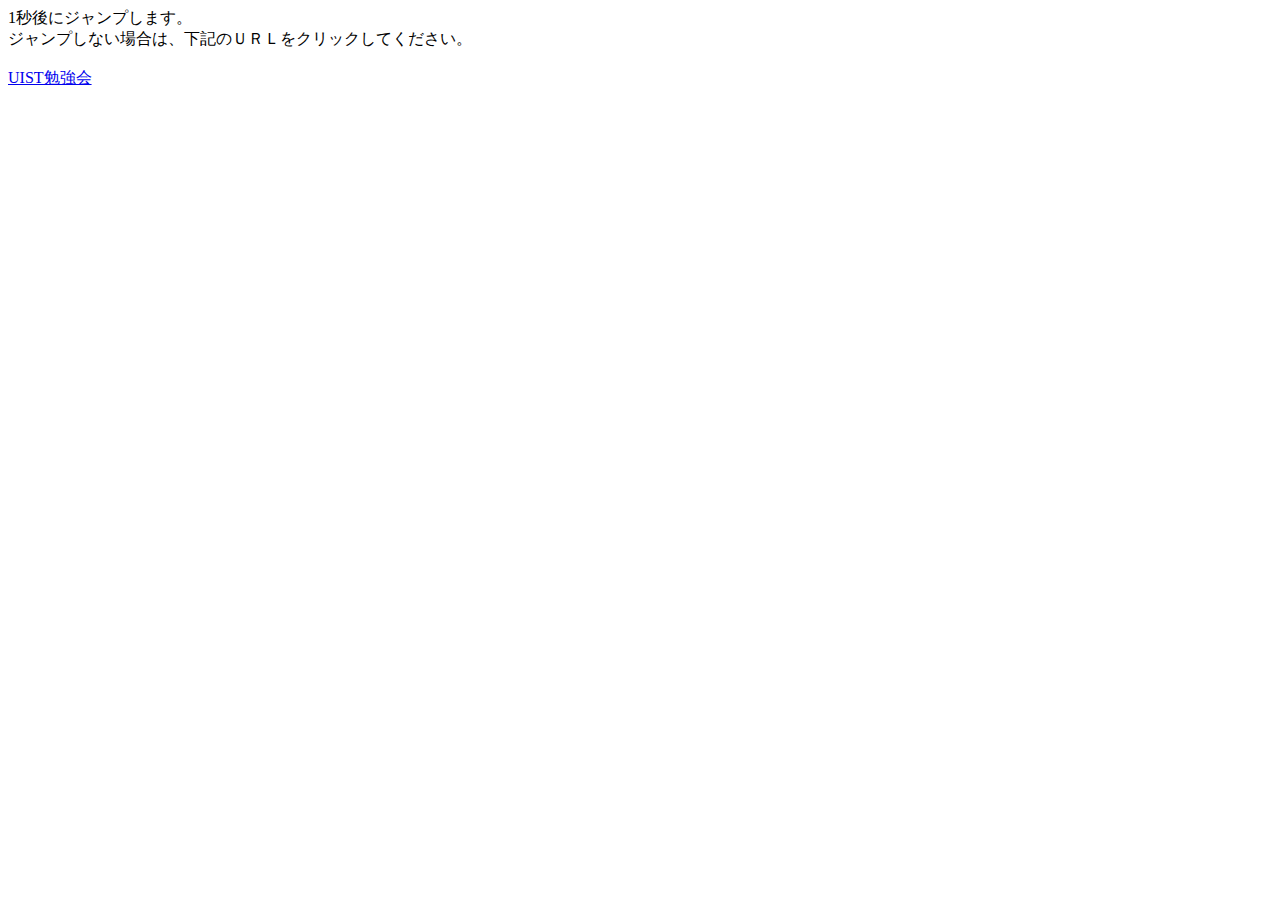
<file: index.html>
<html>
<meta http-equiv="refresh" content="1;URL=https://reonan.github.io/uistudy/2016/index.html">
<body>
1秒後にジャンプします。<br>
ジャンプしない場合は、下記のＵＲＬをクリックしてください。<br>
<br>
<a href="https://reonan.github.io/uistudy/2016/index.html">UIST勉強会</a>
</body>
</html>
</file>
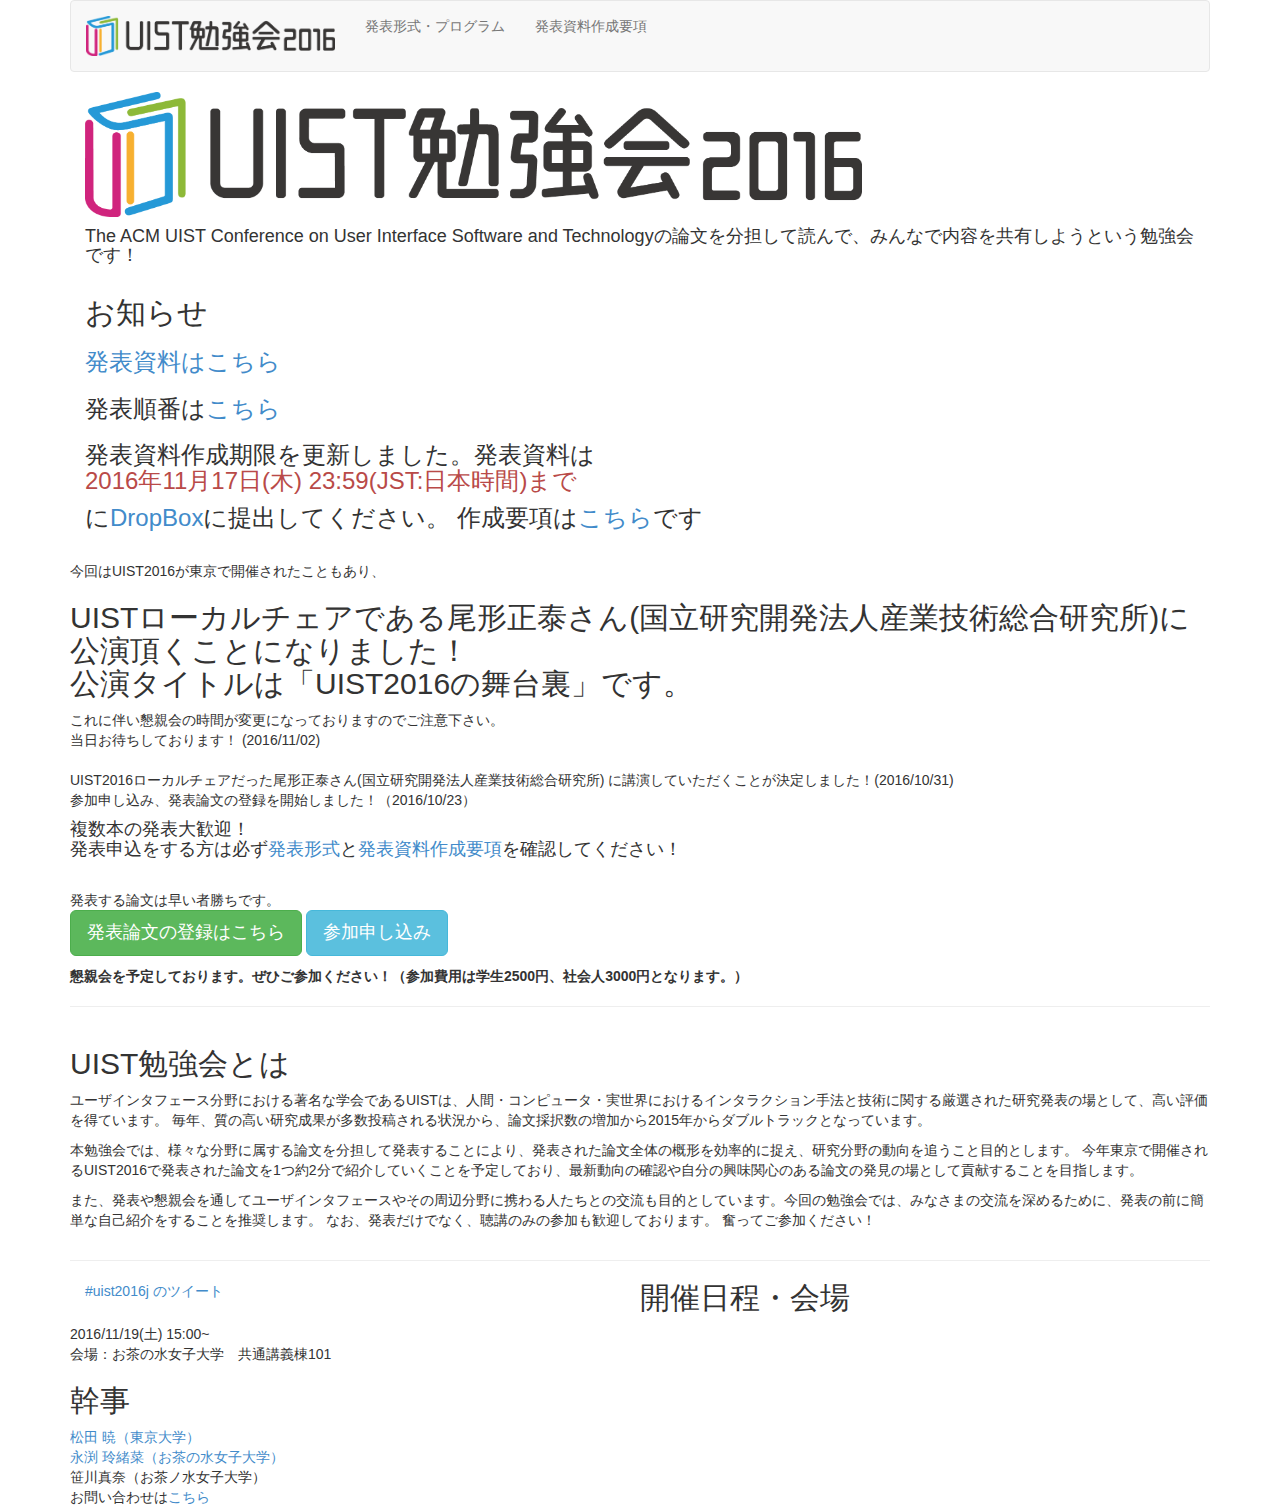
<file: 2016/index.html>
<!doctype html>
<html>
<head>
  <meta charset="utf-8">
  <meta http-equiv="X-UA-Compatible" content="chrome=1">
  <title>UIST勉強会2016</title>
  <script src="https://ajax.googleapis.com/ajax/libs/jquery/1.7.1/jquery.min.js"></script>
  <script src="javascripts/respond.js"></script>
  <!--[if lt IE 9]>
  <script src="//html5shiv.googlecode.com/svn/trunk/html5.js"></script>
  <![endif]-->
  <!--[if lt IE 8]>
  <link rel="stylesheet" href="stylesheets/ie.css">
  <![endif]-->
  <meta name="viewport" content="width=device-width, initial-scale=1, user-scalable=no">

  <!-- Bootstrap -->
  <link href="./bootstrap-3.0.0/dist/css/bootstrap.min.css" rel="stylesheet" media="screen">
  <script src="./bootstrap-3.0.0/dist/js/bootstrap.min.js"></script>

  <!-- user script -->
  <link href="./banner.css" rel="stylesheet" media="screen"></head>
<body>
<a href=""></a>
  <div class="container">
    <nav class="navbar navbar-default" role="navigation">
      <div class="navbar-header">
        <button type="button" class="navbar-toggle" data-toggle="collapse" data-target=".navbar-ex1-collapse">
          <span class="sr-only">Toggle navigation</span>
          <span class="icon-bar"></span>
          <span class="icon-bar"></span>
          <span class="icon-bar"></span>
        </button>
        <a class="navbar-brand" href="./index.html">
        <img src="images/header.png" height="40">
        </a>
      </div>
      <div class="collapse navbar-collapse navbar-ex1-collapse">
        <ul class="nav navbar-nav">
          <li>
            <a href="./program.html">発表形式・プログラム</a>
          </li>
        </ul>
        <ul class="nav navbar-nav">
          <li>
            <a href="./slide.html">発表資料作成要項</a>
          </li>
        </ul>
      </div>
    </div>
    </nav>
    <!--header-->
    <div class="topic">
      <div class="container">
        <div class="col-md-12">
          <img src="images/header.png" height="70%" width = "70%">
          <h4>The ACM UIST Conference on User Interface Software and Technologyの論文を分担して読んで、みんなで内容を共有しようという勉強会です！</h4>
        </div>
      </div>
    </div>
    <div class = "container documents" id = "news">
      <div class="container">
        <h2>お知らせ</h2>
	<h3><a href="https://www.dropbox.com/sh/c9w4q2buew7mxob/AAClmrwD-XLCCVcIfuVFUhOqa?dl=0">発表資料はこちら</a></h3>
	<h3>発表順番は<a href="./presenter.html">こちら</a></h3>
        <h3>発表資料作成期限を更新しました。発表資料は<p class="text-danger">2016年11月17日(木) 23:59(JST:日本時間)まで</p>に<a href="https://www.dropbox.com/request/YusNbr2xSrLTLwmTaZ4i">DropBox</a>に提出してください。
          作成要項は<a href="./slide.html">こちら</a>です</h3><br>
      </div>
今回はUIST2016が東京で開催されたこともあり、<br>
<h2>UISTローカルチェアである尾形正泰さん(国立研究開発法人産業技術総合研究所)に公演頂くことになりました！<br>
公演タイトルは「UIST2016の舞台裏」です。</h2>
これに伴い懇親会の時間が変更になっておりますのでご注意下さい。<br>
当日お待ちしております！
(2016/11/02)<br><br>
UIST2016ローカルチェアだった尾形正泰さん(国立研究開発法人産業技術総合研究所) に講演していただくことが決定しました！(2016/10/31)<br>
参加申し込み、発表論文の登録を開始しました！（2016/10/23）<br>
<b><h4>複数本の発表大歓迎！<br>
発表申込をする方は必ず<a =href="http://uistudy.tokyo/2016/program.html">発表形式</a>と<a href="http://uistudy.tokyo/2016/slide.html">発表資料作成要項</a>を確認してください！</h4></b><br>
発表する論文は早い者勝ちです。
<p>
	<a class="btn btn-success btn-lg" href="https://docs.google.com/spreadsheets/d/1sXKyN0_a6AK6qVmGPtTZtofiFTed7ateId0hwjnZJog/edit#gid=0">発表論文の登録はこちら</a>
	<a class="btn btn-info btn-lg" href="https://docs.google.com/forms/d/e/1FAIpQLScKnd0yNKkpOCQsGCHkLV-UA-ay3pAL09nF7FjR22ldZ5r1wg/viewform?c=0&w=1">参加申し込み</a>
</p>
<b>懇親会を予定しております。ぜひご参加ください！（参加費用は学生2500円、社会人3000円となります。）</b>
        <hr>
          <div class="row">
            <div class="col-sm-12">
              <h2>UIST勉強会とは</h2>
              <p>ユーザインタフェース分野における著名な学会であるUISTは、人間・コンピュータ・実世界におけるインタラクション手法と技術に関する厳選された研究発表の場として、高い評価を得ています。  毎年、質の高い研究成果が多数投稿される状況から、論文採択数の増加から2015年からダブルトラックとなっています。  </p>
              <p></p>
              <p>本勉強会では、様々な分野に属する論文を分担して発表することにより、発表された論文全体の概形を効率的に捉え、研究分野の動向を追うこと目的とします。 今年東京で開催されるUIST2016で発表された論文を1つ約2分で紹介していくことを予定しており、最新動向の確認や自分の興味関心のある論文の発見の場として貢献することを目指します。
              </p>
              <p>また、発表や懇親会を通してユーザインタフェースやその周辺分野に携わる人たちとの交流も目的としています。今回の勉強会では、みなさまの交流を深めるために、発表の前に簡単な自己紹介をすることを推奨します。 なお、発表だけでなく、聴講のみの参加も歓迎しております。 奮ってご参加ください！
              </p>
            </div>
          </div>
        <hr>
        <div class="col-sm-6">
          <a class="twitter-timeline"  href="https://twitter.com/hashtag/uist2016j" data-widget-id="783623526129344512">#uist2016j のツイート</a>
          <script>!function(d,s,id){var js,fjs=d.getElementsByTagName(s)[0],p=/^http:/.test(d.location)?'http':'https';if(!d.getElementById(id)){js=d.createElement(s);js.id=id;js.src=p+"://platform.twitter.com/widgets.js";fjs.parentNode.insertBefore(js,fjs);}}(document,"script","twitter-wjs");</script>
        </div>
        <div class="map">
          <h2>開催日程・会場</h2>
            2016/11/19(土) 15:00~<br>
            会場：お茶の水女子大学　共通講義棟101<br>
            </p>
          </font>
          <!-- <p>
            <a class="btn btn-info btn-lg" href="">発表申し込み</a>
            <a class="btn btn-success btn-lg" href="">参加申し込み</a>
          </p> -->
          <div class="map_wrapper">
            <div class="googlemap">
              <script type='text/javascript' charset='UTF-8' src='http://map.yahooapis.jp/MapsService/embedmap/V2/?zoom=18&amp;bbox=139.72555640815122%2C35.71483750616506%2C139.73879579184873%2C35.72219803678144&amp;lat=35.7187574&amp;lon=139.7321761&amp;cond=&amp;results=10&amp;pluginid=measure&amp;z=18&amp;mode=map&amp;active=true&amp;layer=measure&amp;home=on&amp;hlat=35.7187574&amp;hlon=139.7321761&amp;pointer=off&amp;pan=off&amp;ei=utf8&amp;v=3&amp;datum=wgs&amp;width=400&amp;height=360&amp;device=pc&amp;isleft='></script>
            </div>
          </div>
        </div>
      <h2>幹事</h2>
      <a href="https://twitter.com/in_this_study">松田 暁（東京大学）</a><br>
      <a href="https://twitter.com/reobaa0521"> 永渕 玲緒菜（お茶の水女子大学）</a><br>
      笹川真奈（お茶ノ水女子大学）<br>
      お問い合わせは<a href="https://goo.gl/forms/bD9xUhxbwFrS2gFz1">こちら</a>
    </div>
  </body>
</html>
</file>
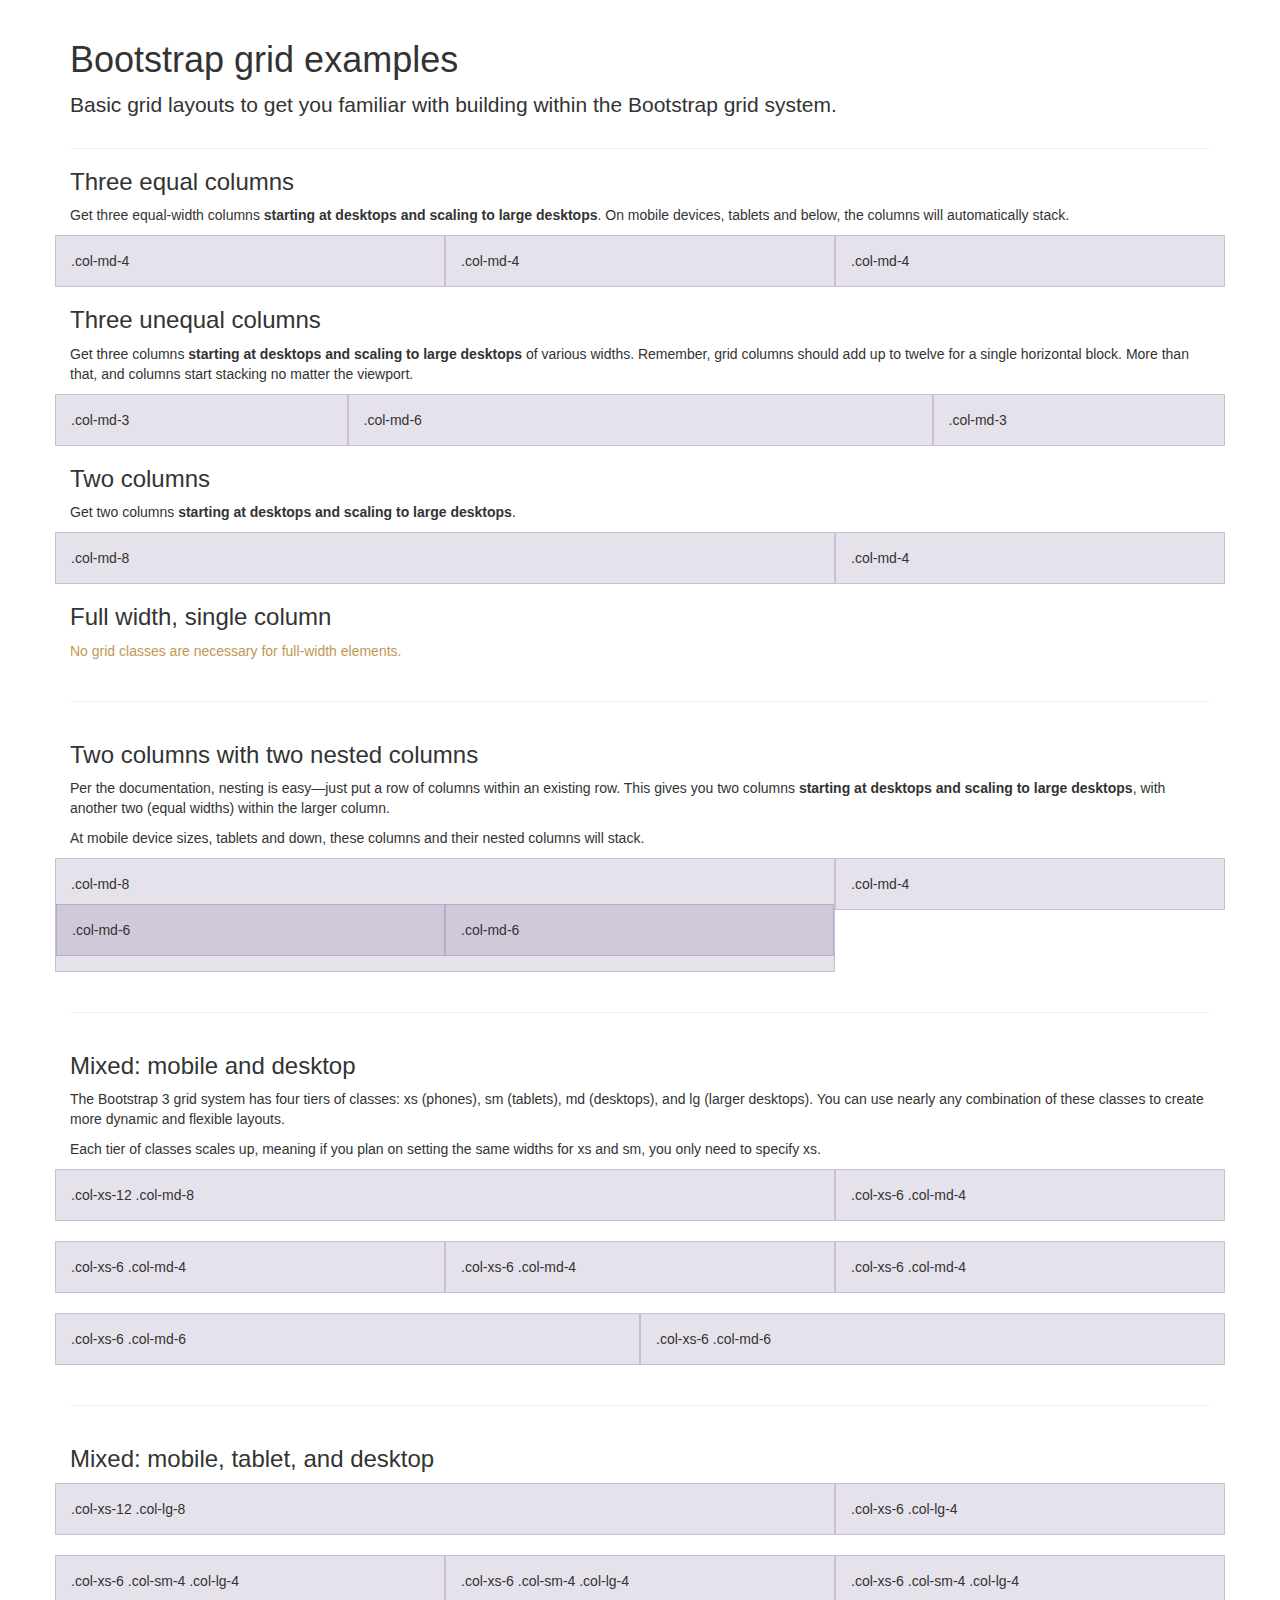
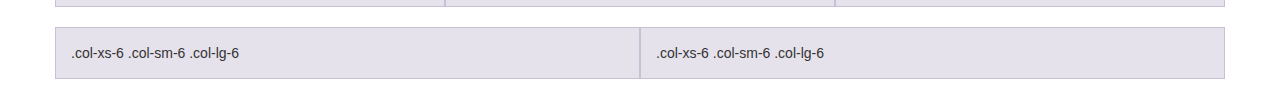
<file: 2016/bootstrap-3.0.0/examples/grid/index.html>
<!DOCTYPE html>
<html lang="en">
  <head>
    <meta charset="utf-8">
    <meta name="viewport" content="width=device-width, initial-scale=1.0">
    <meta name="description" content="">
    <meta name="author" content="">
    <link rel="shortcut icon" href="../../assets/ico/favicon.png">

    <title>Grid Template for Bootstrap</title>

    <!-- Bootstrap core CSS -->
    <link href="../../dist/css/bootstrap.css" rel="stylesheet">

    <!-- Custom styles for this template -->
    <link href="grid.css" rel="stylesheet">

    <!-- HTML5 shim and Respond.js IE8 support of HTML5 elements and media queries -->
    <!--[if lt IE 9]>
      <script src="../../assets/js/html5shiv.js"></script>
      <script src="../../assets/js/respond.min.js"></script>
    <![endif]-->
  </head>

  <body>
    <div class="container">

      <div class="page-header">
        <h1>Bootstrap grid examples</h1>
        <p class="lead">Basic grid layouts to get you familiar with building within the Bootstrap grid system.</p>
      </div>

      <h3>Three equal columns</h3>
      <p>Get three equal-width columns <strong>starting at desktops and scaling to large desktops</strong>. On mobile devices, tablets and below, the columns will automatically stack.</p>
      <div class="row">
        <div class="col-md-4">.col-md-4</div>
        <div class="col-md-4">.col-md-4</div>
        <div class="col-md-4">.col-md-4</div>
      </div>

      <h3>Three unequal columns</h3>
      <p>Get three columns <strong>starting at desktops and scaling to large desktops</strong> of various widths. Remember, grid columns should add up to twelve for a single horizontal block. More than that, and columns start stacking no matter the viewport.</p>
      <div class="row">
        <div class="col-md-3">.col-md-3</div>
        <div class="col-md-6">.col-md-6</div>
        <div class="col-md-3">.col-md-3</div>
      </div>

      <h3>Two columns</h3>
      <p>Get two columns <strong>starting at desktops and scaling to large desktops</strong>.</p>
      <div class="row">
        <div class="col-md-8">.col-md-8</div>
        <div class="col-md-4">.col-md-4</div>
      </div>

      <h3>Full width, single column</h3>
      <p class="text-warning">No grid classes are necessary for full-width elements.</p>

      <hr>

      <h3>Two columns with two nested columns</h3>
      <p>Per the documentation, nesting is easy—just put a row of columns within an existing row. This gives you two columns <strong>starting at desktops and scaling to large desktops</strong>, with another two (equal widths) within the larger column.</p>
      <p>At mobile device sizes, tablets and down, these columns and their nested columns will stack.</p>
      <div class="row">
        <div class="col-md-8">
          .col-md-8
          <div class="row">
            <div class="col-md-6">.col-md-6</div>
            <div class="col-md-6">.col-md-6</div>
          </div>
        </div>
        <div class="col-md-4">.col-md-4</div>
      </div>

      <hr>

      <h3>Mixed: mobile and desktop</h3>
      <p>The Bootstrap 3 grid system has four tiers of classes: xs (phones), sm (tablets), md (desktops), and lg (larger desktops). You can use nearly any combination of these classes to create more dynamic and flexible layouts.</p>
      <p>Each tier of classes scales up, meaning if you plan on setting the same widths for xs and sm, you only need to specify xs.</p>
      <div class="row">
        <div class="col-xs-12 col-md-8">.col-xs-12 .col-md-8</div>
        <div class="col-xs-6 col-md-4">.col-xs-6 .col-md-4</div>
      </div>
      <div class="row">
        <div class="col-xs-6 col-md-4">.col-xs-6 .col-md-4</div>
        <div class="col-xs-6 col-md-4">.col-xs-6 .col-md-4</div>
        <div class="col-xs-6 col-md-4">.col-xs-6 .col-md-4</div>
      </div>
      <div class="row">
        <div class="col-xs-6 col-md-6">.col-xs-6 .col-md-6</div>
        <div class="col-xs-6 col-md-6">.col-xs-6 .col-md-6</div>
      </div>

      <hr>

      <h3>Mixed: mobile, tablet, and desktop</h3>
      <p></p>
      <div class="row">
        <div class="col-xs-12 col-sm-8 col-lg-8">.col-xs-12 .col-lg-8</div>
        <div class="col-xs-6 col-sm-4 col-lg-4">.col-xs-6 .col-lg-4</div>
      </div>
      <div class="row">
        <div class="col-xs-6 col-sm-4 col-lg-4">.col-xs-6 .col-sm-4 .col-lg-4</div>
        <div class="col-xs-6 col-sm-4 col-lg-4">.col-xs-6 .col-sm-4 .col-lg-4</div>
        <div class="col-xs-6 col-sm-4 col-lg-4">.col-xs-6 .col-sm-4 .col-lg-4</div>
      </div>
      <div class="row">
        <div class="col-xs-6 col-sm-6 col-lg-6">.col-xs-6 .col-sm-6 .col-lg-6</div>
        <div class="col-xs-6 col-sm-6 col-lg-6">.col-xs-6 .col-sm-6 .col-lg-6</div>
      </div>

    </div> <!-- /container -->


    <!-- Bootstrap core JavaScript
    ================================================== -->
    <!-- Placed at the end of the document so the pages load faster -->
  </body>
</html>
</file>
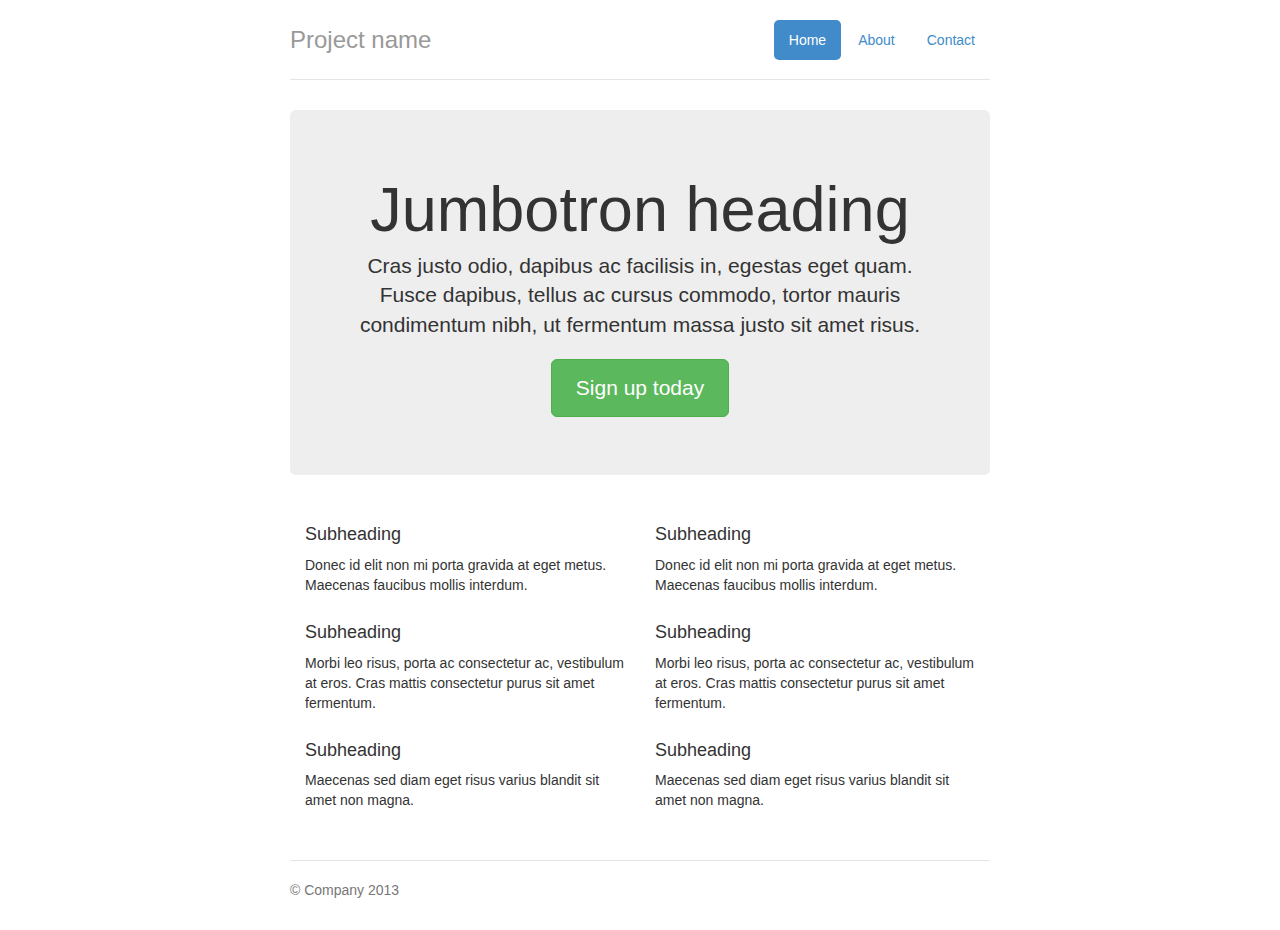
<file: 2016/bootstrap-3.0.0/examples/jumbotron-narrow/index.html>
<!DOCTYPE html>
<html lang="en">
  <head>
    <meta charset="utf-8">
    <meta name="viewport" content="width=device-width, initial-scale=1.0">
    <meta name="description" content="">
    <meta name="author" content="">
    <link rel="shortcut icon" href="../../assets/ico/favicon.png">

    <title>Narrow Jumbotron Template for Bootstrap</title>

    <!-- Bootstrap core CSS -->
    <link href="../../dist/css/bootstrap.css" rel="stylesheet">

    <!-- Custom styles for this template -->
    <link href="jumbotron-narrow.css" rel="stylesheet">

    <!-- HTML5 shim and Respond.js IE8 support of HTML5 elements and media queries -->
    <!--[if lt IE 9]>
      <script src="../../assets/js/html5shiv.js"></script>
      <script src="../../assets/js/respond.min.js"></script>
    <![endif]-->
  </head>

  <body>

    <div class="container">
      <div class="header">
        <ul class="nav nav-pills pull-right">
          <li class="active"><a href="#">Home</a></li>
          <li><a href="#">About</a></li>
          <li><a href="#">Contact</a></li>
        </ul>
        <h3 class="text-muted">Project name</h3>
      </div>

      <div class="jumbotron">
        <h1>Jumbotron heading</h1>
        <p class="lead">Cras justo odio, dapibus ac facilisis in, egestas eget quam. Fusce dapibus, tellus ac cursus commodo, tortor mauris condimentum nibh, ut fermentum massa justo sit amet risus.</p>
        <p><a class="btn btn-lg btn-success" href="#">Sign up today</a></p>
      </div>

      <div class="row marketing">
        <div class="col-lg-6">
          <h4>Subheading</h4>
          <p>Donec id elit non mi porta gravida at eget metus. Maecenas faucibus mollis interdum.</p>

          <h4>Subheading</h4>
          <p>Morbi leo risus, porta ac consectetur ac, vestibulum at eros. Cras mattis consectetur purus sit amet fermentum.</p>

          <h4>Subheading</h4>
          <p>Maecenas sed diam eget risus varius blandit sit amet non magna.</p>
        </div>

        <div class="col-lg-6">
          <h4>Subheading</h4>
          <p>Donec id elit non mi porta gravida at eget metus. Maecenas faucibus mollis interdum.</p>

          <h4>Subheading</h4>
          <p>Morbi leo risus, porta ac consectetur ac, vestibulum at eros. Cras mattis consectetur purus sit amet fermentum.</p>

          <h4>Subheading</h4>
          <p>Maecenas sed diam eget risus varius blandit sit amet non magna.</p>
        </div>
      </div>

      <div class="footer">
        <p>&copy; Company 2013</p>
      </div>

    </div> <!-- /container -->


    <!-- Bootstrap core JavaScript
    ================================================== -->
    <!-- Placed at the end of the document so the pages load faster -->
  </body>
</html>
</file>
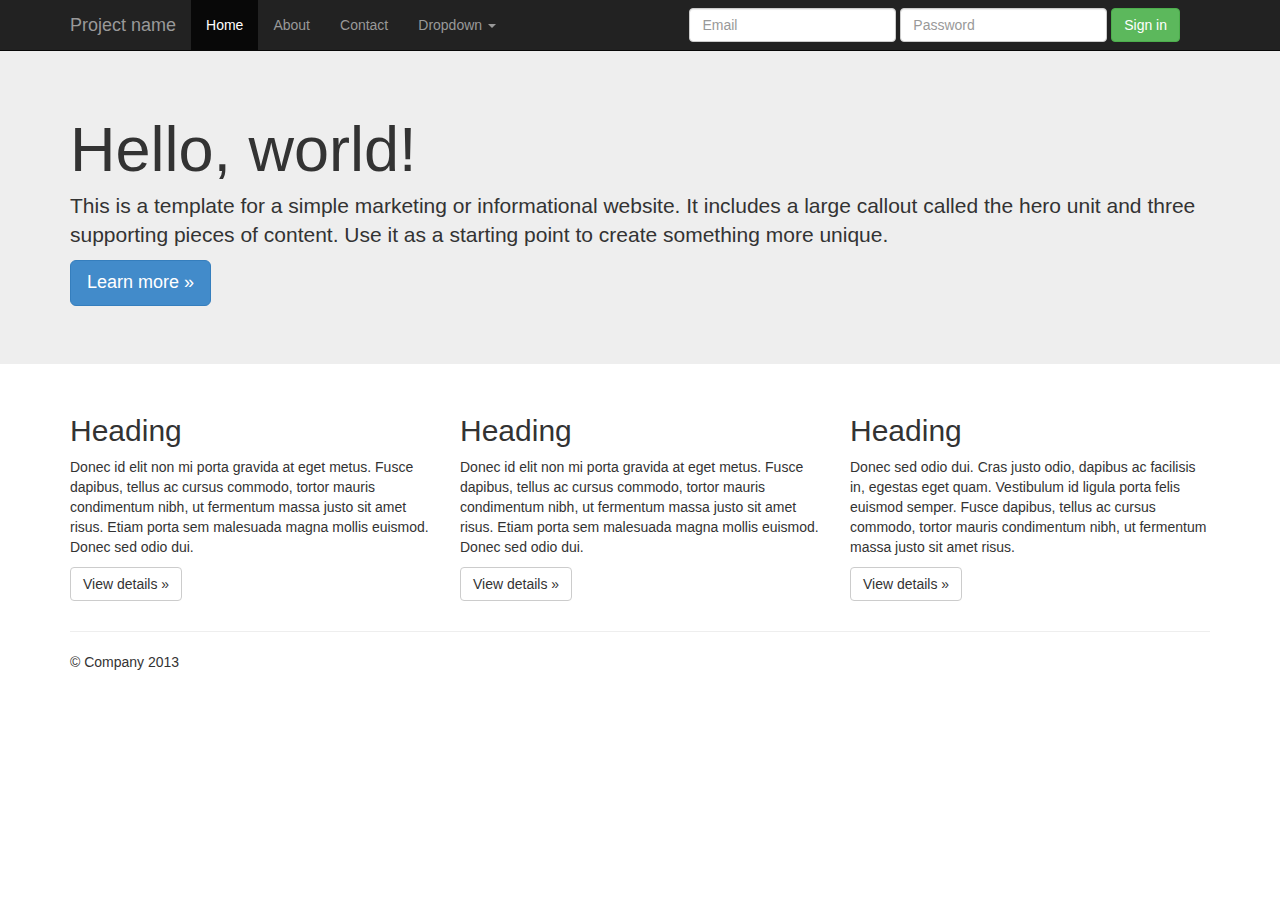
<file: 2016/bootstrap-3.0.0/examples/jumbotron/index.html>
<!DOCTYPE html>
<html lang="en">
  <head>
    <meta charset="utf-8">
    <meta name="viewport" content="width=device-width, initial-scale=1.0">
    <meta name="description" content="">
    <meta name="author" content="">
    <link rel="shortcut icon" href="../../assets/ico/favicon.png">

    <title>Jumbotron Template for Bootstrap</title>

    <!-- Bootstrap core CSS -->
    <link href="../../dist/css/bootstrap.css" rel="stylesheet">

    <!-- Custom styles for this template -->
    <link href="jumbotron.css" rel="stylesheet">

    <!-- HTML5 shim and Respond.js IE8 support of HTML5 elements and media queries -->
    <!--[if lt IE 9]>
      <script src="../../assets/js/html5shiv.js"></script>
      <script src="../../assets/js/respond.min.js"></script>
    <![endif]-->
  </head>

  <body>

    <div class="navbar navbar-inverse navbar-fixed-top">
      <div class="container">
        <div class="navbar-header">
          <button type="button" class="navbar-toggle" data-toggle="collapse" data-target=".navbar-collapse">
            <span class="icon-bar"></span>
            <span class="icon-bar"></span>
            <span class="icon-bar"></span>
          </button>
          <a class="navbar-brand" href="#">Project name</a>
        </div>
        <div class="navbar-collapse collapse">
          <ul class="nav navbar-nav">
            <li class="active"><a href="#">Home</a></li>
            <li><a href="#about">About</a></li>
            <li><a href="#contact">Contact</a></li>
            <li class="dropdown">
              <a href="#" class="dropdown-toggle" data-toggle="dropdown">Dropdown <b class="caret"></b></a>
              <ul class="dropdown-menu">
                <li><a href="#">Action</a></li>
                <li><a href="#">Another action</a></li>
                <li><a href="#">Something else here</a></li>
                <li class="divider"></li>
                <li class="dropdown-header">Nav header</li>
                <li><a href="#">Separated link</a></li>
                <li><a href="#">One more separated link</a></li>
              </ul>
            </li>
          </ul>
          <form class="navbar-form navbar-right">
            <div class="form-group">
              <input type="text" placeholder="Email" class="form-control">
            </div>
            <div class="form-group">
              <input type="password" placeholder="Password" class="form-control">
            </div>
            <button type="submit" class="btn btn-success">Sign in</button>
          </form>
        </div><!--/.navbar-collapse -->
      </div>
    </div>

    <!-- Main jumbotron for a primary marketing message or call to action -->
    <div class="jumbotron">
      <div class="container">
        <h1>Hello, world!</h1>
        <p>This is a template for a simple marketing or informational website. It includes a large callout called the hero unit and three supporting pieces of content. Use it as a starting point to create something more unique.</p>
        <p><a class="btn btn-primary btn-lg">Learn more &raquo;</a></p>
      </div>
    </div>

    <div class="container">
      <!-- Example row of columns -->
      <div class="row">
        <div class="col-lg-4">
          <h2>Heading</h2>
          <p>Donec id elit non mi porta gravida at eget metus. Fusce dapibus, tellus ac cursus commodo, tortor mauris condimentum nibh, ut fermentum massa justo sit amet risus. Etiam porta sem malesuada magna mollis euismod. Donec sed odio dui. </p>
          <p><a class="btn btn-default" href="#">View details &raquo;</a></p>
        </div>
        <div class="col-lg-4">
          <h2>Heading</h2>
          <p>Donec id elit non mi porta gravida at eget metus. Fusce dapibus, tellus ac cursus commodo, tortor mauris condimentum nibh, ut fermentum massa justo sit amet risus. Etiam porta sem malesuada magna mollis euismod. Donec sed odio dui. </p>
          <p><a class="btn btn-default" href="#">View details &raquo;</a></p>
       </div>
        <div class="col-lg-4">
          <h2>Heading</h2>
          <p>Donec sed odio dui. Cras justo odio, dapibus ac facilisis in, egestas eget quam. Vestibulum id ligula porta felis euismod semper. Fusce dapibus, tellus ac cursus commodo, tortor mauris condimentum nibh, ut fermentum massa justo sit amet risus.</p>
          <p><a class="btn btn-default" href="#">View details &raquo;</a></p>
        </div>
      </div>

      <hr>

      <footer>
        <p>&copy; Company 2013</p>
      </footer>
    </div> <!-- /container -->


    <!-- Bootstrap core JavaScript
    ================================================== -->
    <!-- Placed at the end of the document so the pages load faster -->
    <script src="../../assets/js/jquery.js"></script>
    <script src="../../dist/js/bootstrap.min.js"></script>
  </body>
</html>
</file>
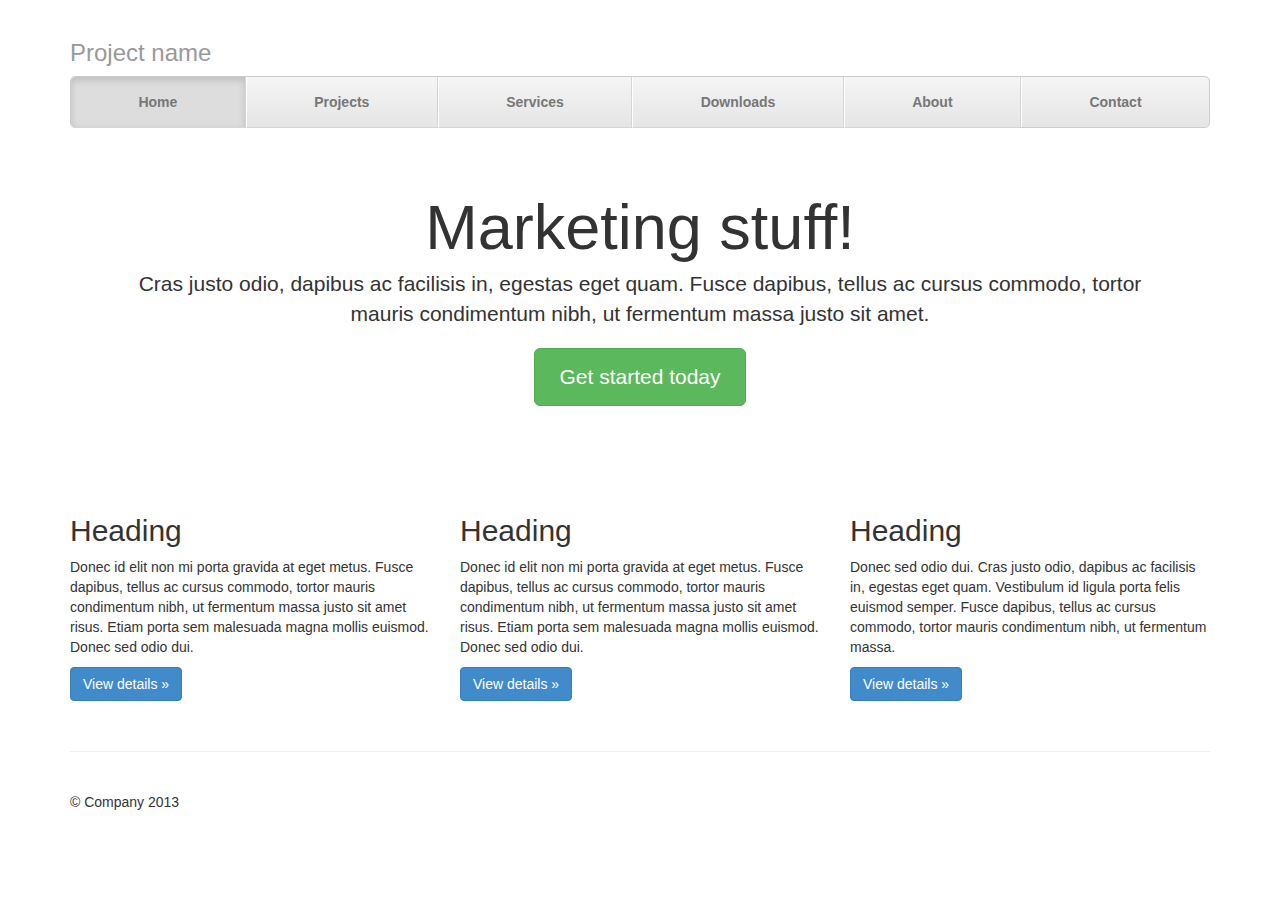
<file: 2016/bootstrap-3.0.0/examples/justified-nav/index.html>
<!DOCTYPE html>
<html lang="en">
  <head>
    <meta charset="utf-8">
    <meta name="viewport" content="width=device-width, initial-scale=1.0">
    <meta name="description" content="">
    <meta name="author" content="">
    <link rel="shortcut icon" href="../../assets/ico/favicon.png">

    <title>Justified Nav Template for Bootstrap</title>

    <!-- Bootstrap core CSS -->
    <link href="../../dist/css/bootstrap.css" rel="stylesheet">

    <!-- Custom styles for this template -->
    <link href="justified-nav.css" rel="stylesheet">

    <!-- HTML5 shim and Respond.js IE8 support of HTML5 elements and media queries -->
    <!--[if lt IE 9]>
      <script src="../../assets/js/html5shiv.js"></script>
      <script src="../../assets/js/respond.min.js"></script>
    <![endif]-->
  </head>

  <body>

    <div class="container">

      <div class="masthead">
        <h3 class="text-muted">Project name</h3>
        <ul class="nav nav-justified">
          <li class="active"><a href="#">Home</a></li>
          <li><a href="#">Projects</a></li>
          <li><a href="#">Services</a></li>
          <li><a href="#">Downloads</a></li>
          <li><a href="#">About</a></li>
          <li><a href="#">Contact</a></li>
        </ul>
      </div>

      <!-- Jumbotron -->
      <div class="jumbotron">
        <h1>Marketing stuff!</h1>
        <p class="lead">Cras justo odio, dapibus ac facilisis in, egestas eget quam. Fusce dapibus, tellus ac cursus commodo, tortor mauris condimentum nibh, ut fermentum massa justo sit amet.</p>
        <p><a class="btn btn-lg btn-success" href="#">Get started today</a></p>
      </div>

      <!-- Example row of columns -->
      <div class="row">
        <div class="col-lg-4">
          <h2>Heading</h2>
          <p>Donec id elit non mi porta gravida at eget metus. Fusce dapibus, tellus ac cursus commodo, tortor mauris condimentum nibh, ut fermentum massa justo sit amet risus. Etiam porta sem malesuada magna mollis euismod. Donec sed odio dui. </p>
          <p><a class="btn btn-primary" href="#">View details &raquo;</a></p>
        </div>
        <div class="col-lg-4">
          <h2>Heading</h2>
          <p>Donec id elit non mi porta gravida at eget metus. Fusce dapibus, tellus ac cursus commodo, tortor mauris condimentum nibh, ut fermentum massa justo sit amet risus. Etiam porta sem malesuada magna mollis euismod. Donec sed odio dui. </p>
          <p><a class="btn btn-primary" href="#">View details &raquo;</a></p>
       </div>
        <div class="col-lg-4">
          <h2>Heading</h2>
          <p>Donec sed odio dui. Cras justo odio, dapibus ac facilisis in, egestas eget quam. Vestibulum id ligula porta felis euismod semper. Fusce dapibus, tellus ac cursus commodo, tortor mauris condimentum nibh, ut fermentum massa.</p>
          <p><a class="btn btn-primary" href="#">View details &raquo;</a></p>
        </div>
      </div>

      <!-- Site footer -->
      <div class="footer">
        <p>&copy; Company 2013</p>
      </div>

    </div> <!-- /container -->


    <!-- Bootstrap core JavaScript
    ================================================== -->
    <!-- Placed at the end of the document so the pages load faster -->
  </body>
</html>
</file>
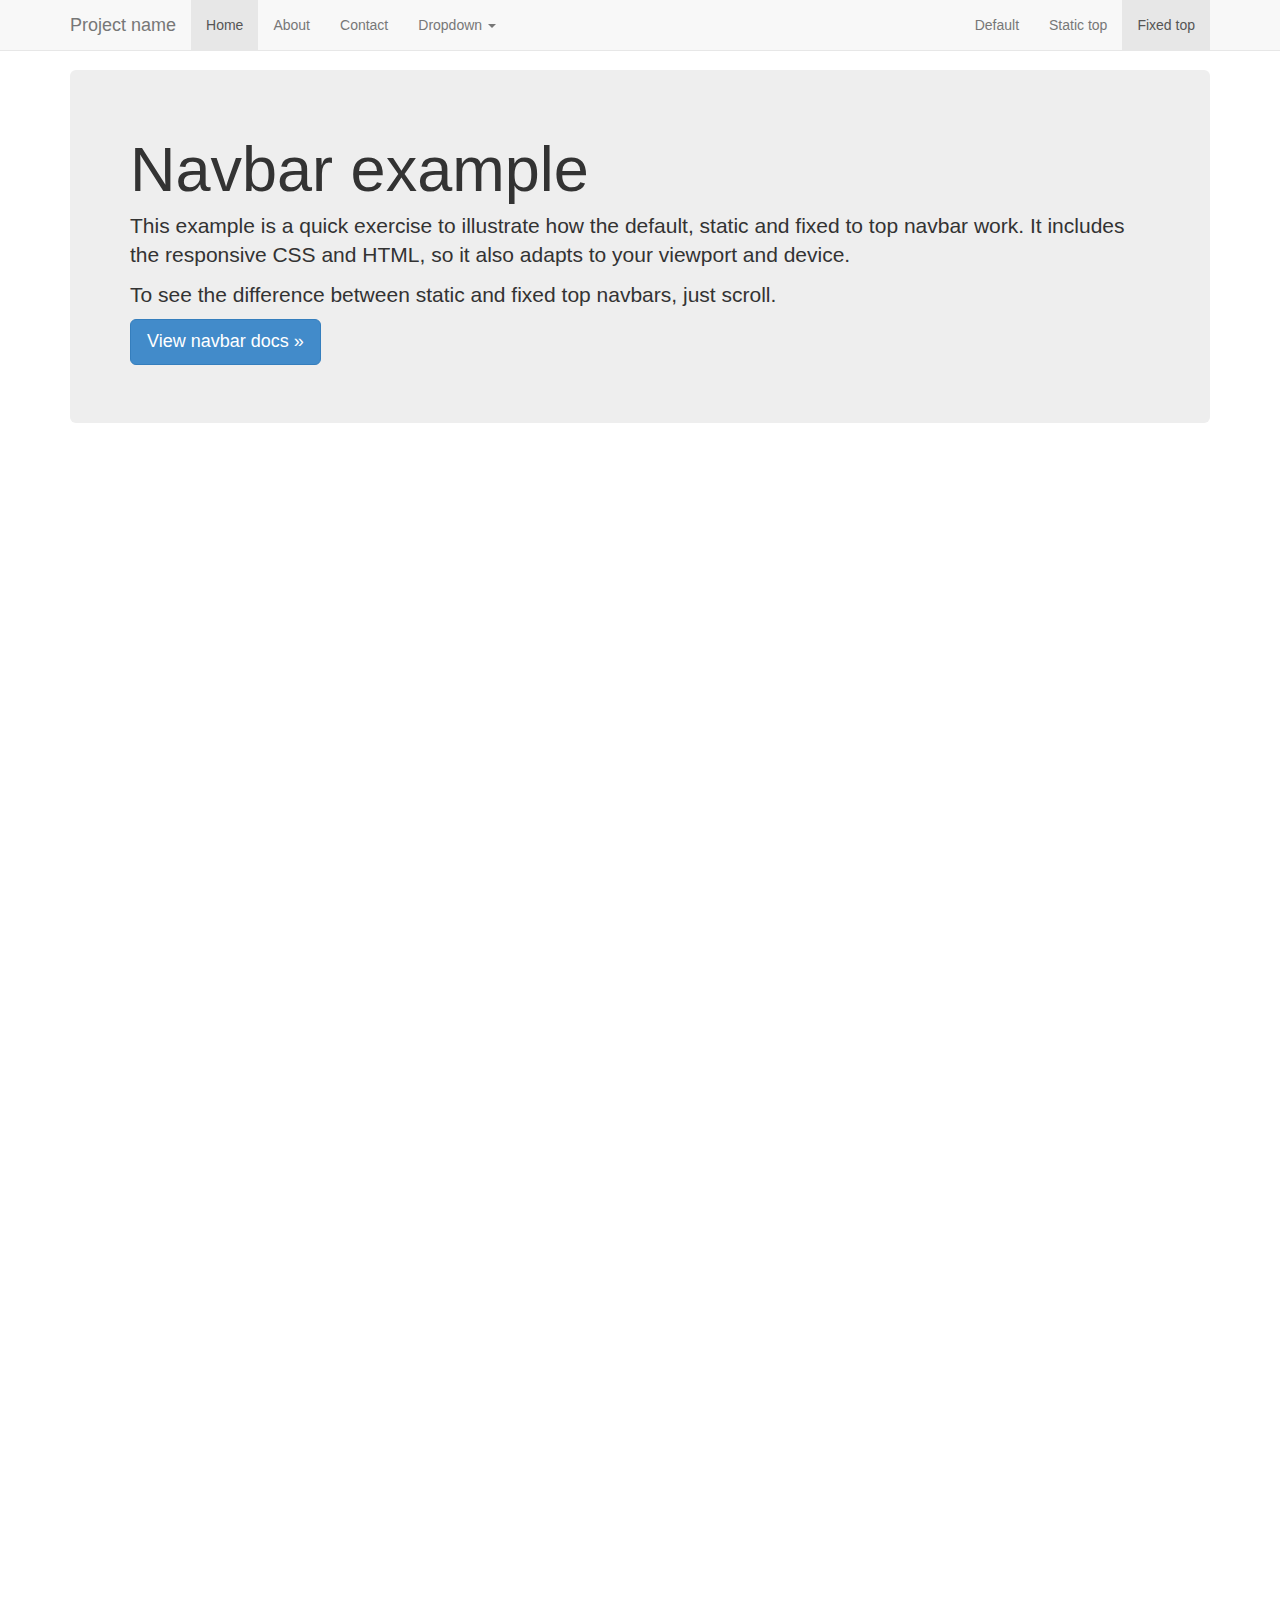
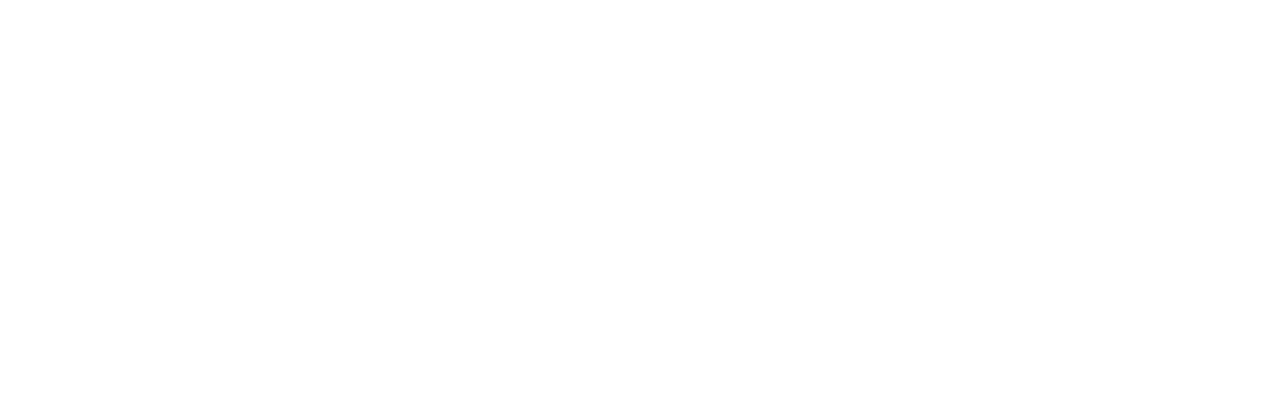
<file: 2016/bootstrap-3.0.0/examples/navbar-fixed-top/index.html>
<!DOCTYPE html>
<html lang="en">
  <head>
    <meta charset="utf-8">
    <meta name="viewport" content="width=device-width, initial-scale=1.0">
    <meta name="description" content="">
    <meta name="author" content="">
    <link rel="shortcut icon" href="../../assets/ico/favicon.png">

    <title>Fixed Top Navbar Example for Bootstrap</title>

    <!-- Bootstrap core CSS -->
    <link href="../../dist/css/bootstrap.css" rel="stylesheet">

    <!-- Custom styles for this template -->
    <link href="navbar-fixed-top.css" rel="stylesheet">

    <!-- HTML5 shim and Respond.js IE8 support of HTML5 elements and media queries -->
    <!--[if lt IE 9]>
      <script src="../../assets/js/html5shiv.js"></script>
      <script src="../../assets/js/respond.min.js"></script>
    <![endif]-->
  </head>

  <body>

    <!-- Fixed navbar -->
    <div class="navbar navbar-default navbar-fixed-top">
      <div class="container">
        <div class="navbar-header">
          <button type="button" class="navbar-toggle" data-toggle="collapse" data-target=".navbar-collapse">
            <span class="icon-bar"></span>
            <span class="icon-bar"></span>
            <span class="icon-bar"></span>
          </button>
          <a class="navbar-brand" href="#">Project name</a>
        </div>
        <div class="navbar-collapse collapse">
          <ul class="nav navbar-nav">
            <li class="active"><a href="#">Home</a></li>
            <li><a href="#about">About</a></li>
            <li><a href="#contact">Contact</a></li>
            <li class="dropdown">
              <a href="#" class="dropdown-toggle" data-toggle="dropdown">Dropdown <b class="caret"></b></a>
              <ul class="dropdown-menu">
                <li><a href="#">Action</a></li>
                <li><a href="#">Another action</a></li>
                <li><a href="#">Something else here</a></li>
                <li class="divider"></li>
                <li class="dropdown-header">Nav header</li>
                <li><a href="#">Separated link</a></li>
                <li><a href="#">One more separated link</a></li>
              </ul>
            </li>
          </ul>
          <ul class="nav navbar-nav navbar-right">
            <li><a href="../navbar/">Default</a></li>
            <li><a href="../navbar-static-top/">Static top</a></li>
            <li class="active"><a href="./">Fixed top</a></li>
          </ul>
        </div><!--/.nav-collapse -->
      </div>
    </div>

    <div class="container">

      <!-- Main component for a primary marketing message or call to action -->
      <div class="jumbotron">
        <h1>Navbar example</h1>
        <p>This example is a quick exercise to illustrate how the default, static and fixed to top navbar work. It includes the responsive CSS and HTML, so it also adapts to your viewport and device.</p>
        <p>To see the difference between static and fixed top navbars, just scroll.</p>
        <p>
          <a class="btn btn-lg btn-primary" href="../../components/#navbar">View navbar docs &raquo;</a>
        </p>
      </div>

    </div> <!-- /container -->


    <!-- Bootstrap core JavaScript
    ================================================== -->
    <!-- Placed at the end of the document so the pages load faster -->
    <script src="../../assets/js/jquery.js"></script>
    <script src="../../dist/js/bootstrap.min.js"></script>
  </body>
</html>
</file>
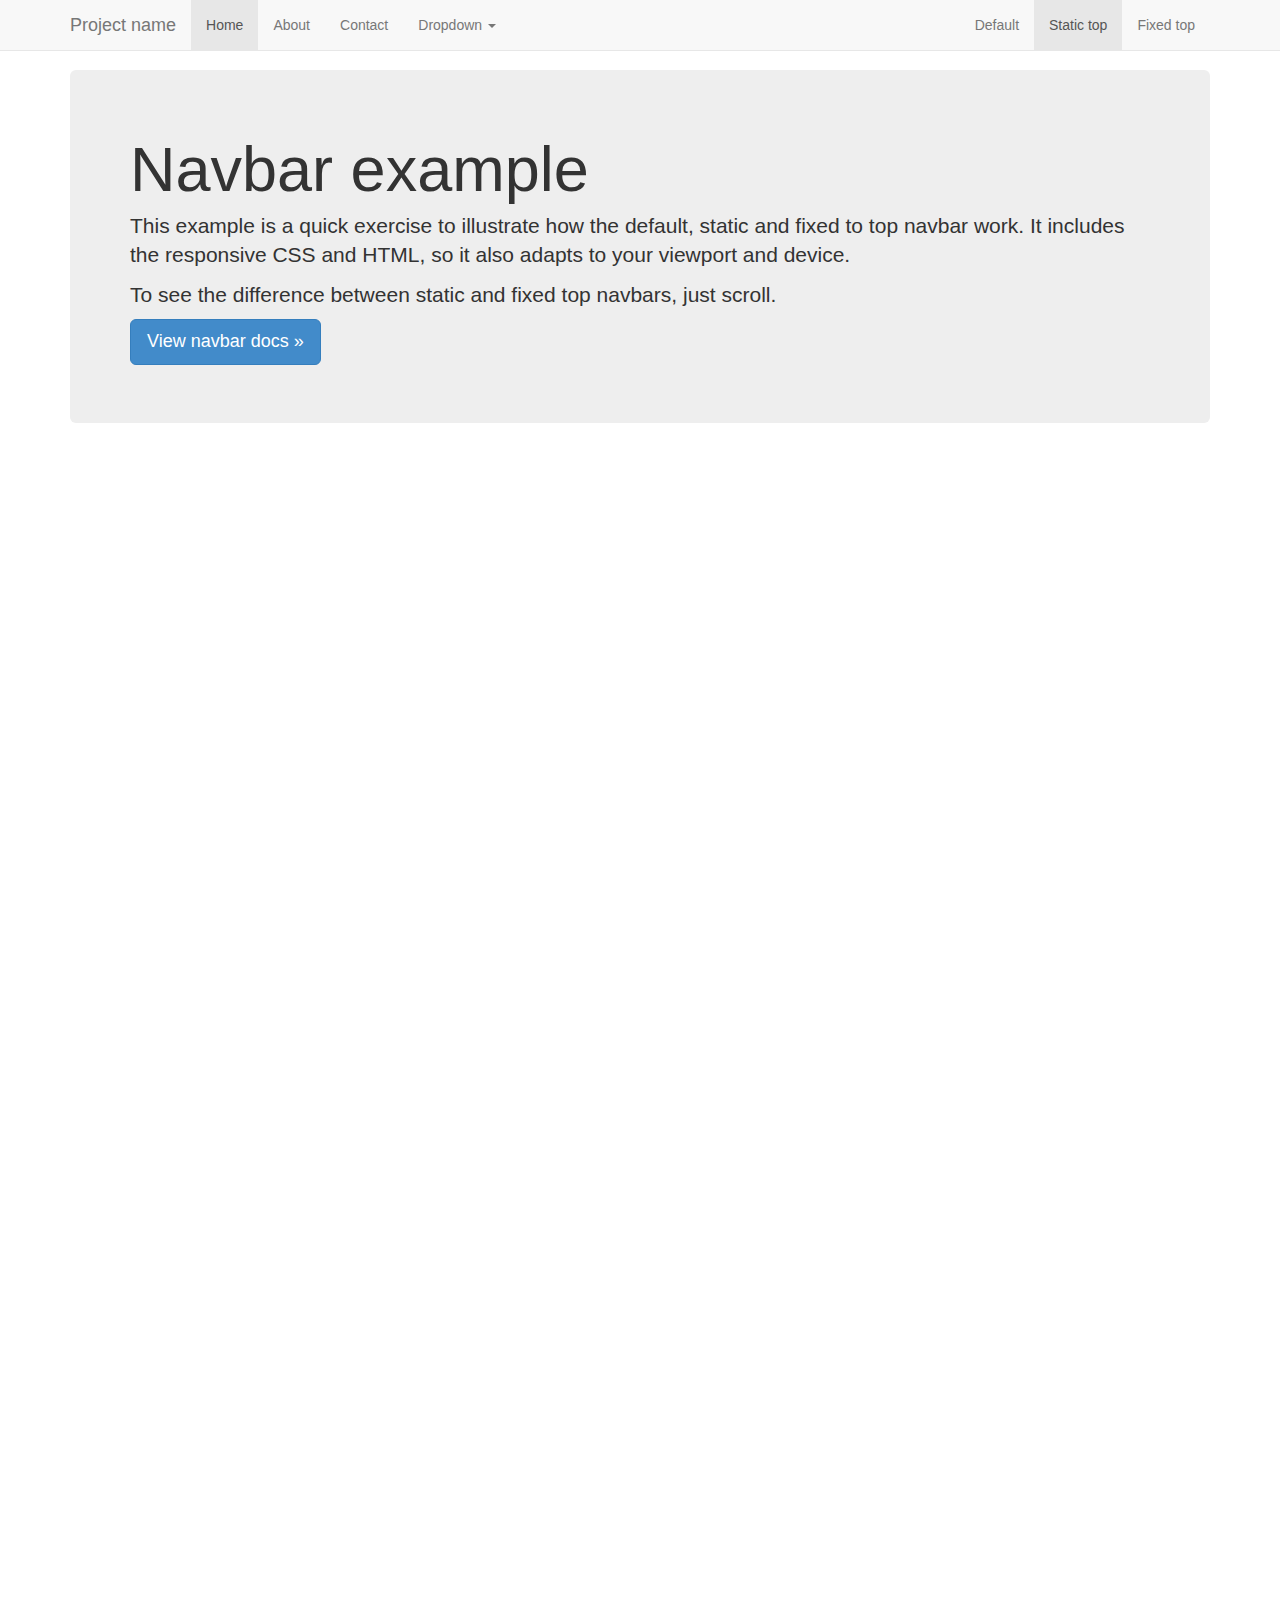
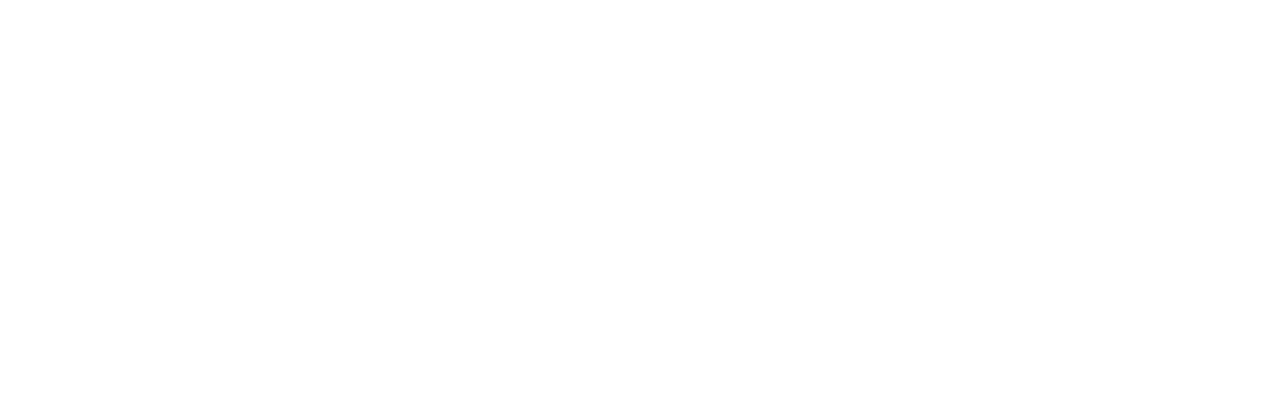
<file: 2016/bootstrap-3.0.0/examples/navbar-static-top/index.html>
<!DOCTYPE html>
<html lang="en">
  <head>
    <meta charset="utf-8">
    <meta name="viewport" content="width=device-width, initial-scale=1.0">
    <meta name="description" content="">
    <meta name="author" content="">
    <link rel="shortcut icon" href="../../assets/ico/favicon.png">

    <title>Static Top Navbar Example for Bootstrap</title>

    <!-- Bootstrap core CSS -->
    <link href="../../dist/css/bootstrap.css" rel="stylesheet">

    <!-- Custom styles for this template -->
    <link href="navbar-static-top.css" rel="stylesheet">

    <!-- HTML5 shim and Respond.js IE8 support of HTML5 elements and media queries -->
    <!--[if lt IE 9]>
      <script src="../../assets/js/html5shiv.js"></script>
      <script src="../../assets/js/respond.min.js"></script>
    <![endif]-->
  </head>

  <body>

    <!-- Static navbar -->
    <div class="navbar navbar-default navbar-static-top">
      <div class="container">
        <div class="navbar-header">
          <button type="button" class="navbar-toggle" data-toggle="collapse" data-target=".navbar-collapse">
            <span class="icon-bar"></span>
            <span class="icon-bar"></span>
            <span class="icon-bar"></span>
          </button>
          <a class="navbar-brand" href="#">Project name</a>
        </div>
        <div class="navbar-collapse collapse">
          <ul class="nav navbar-nav">
            <li class="active"><a href="#">Home</a></li>
            <li><a href="#about">About</a></li>
            <li><a href="#contact">Contact</a></li>
            <li class="dropdown">
              <a href="#" class="dropdown-toggle" data-toggle="dropdown">Dropdown <b class="caret"></b></a>
              <ul class="dropdown-menu">
                <li><a href="#">Action</a></li>
                <li><a href="#">Another action</a></li>
                <li><a href="#">Something else here</a></li>
                <li class="divider"></li>
                <li class="dropdown-header">Nav header</li>
                <li><a href="#">Separated link</a></li>
                <li><a href="#">One more separated link</a></li>
              </ul>
            </li>
          </ul>
          <ul class="nav navbar-nav navbar-right">
            <li><a href="../navbar/">Default</a></li>
            <li class="active"><a href="./">Static top</a></li>
            <li><a href="../navbar-fixed-top/">Fixed top</a></li>
          </ul>
        </div><!--/.nav-collapse -->
      </div>
    </div>


    <div class="container">

      <!-- Main component for a primary marketing message or call to action -->
      <div class="jumbotron">
        <h1>Navbar example</h1>
        <p>This example is a quick exercise to illustrate how the default, static and fixed to top navbar work. It includes the responsive CSS and HTML, so it also adapts to your viewport and device.</p>
        <p>To see the difference between static and fixed top navbars, just scroll.</p>
        <p>
          <a class="btn btn-lg btn-primary" href="../../components/#navbar">View navbar docs &raquo;</a>
        </p>
      </div>

    </div> <!-- /container -->


    <!-- Bootstrap core JavaScript
    ================================================== -->
    <!-- Placed at the end of the document so the pages load faster -->
    <script src="../../assets/js/jquery.js"></script>
    <script src="../../dist/js/bootstrap.min.js"></script>
  </body>
</html>
</file>
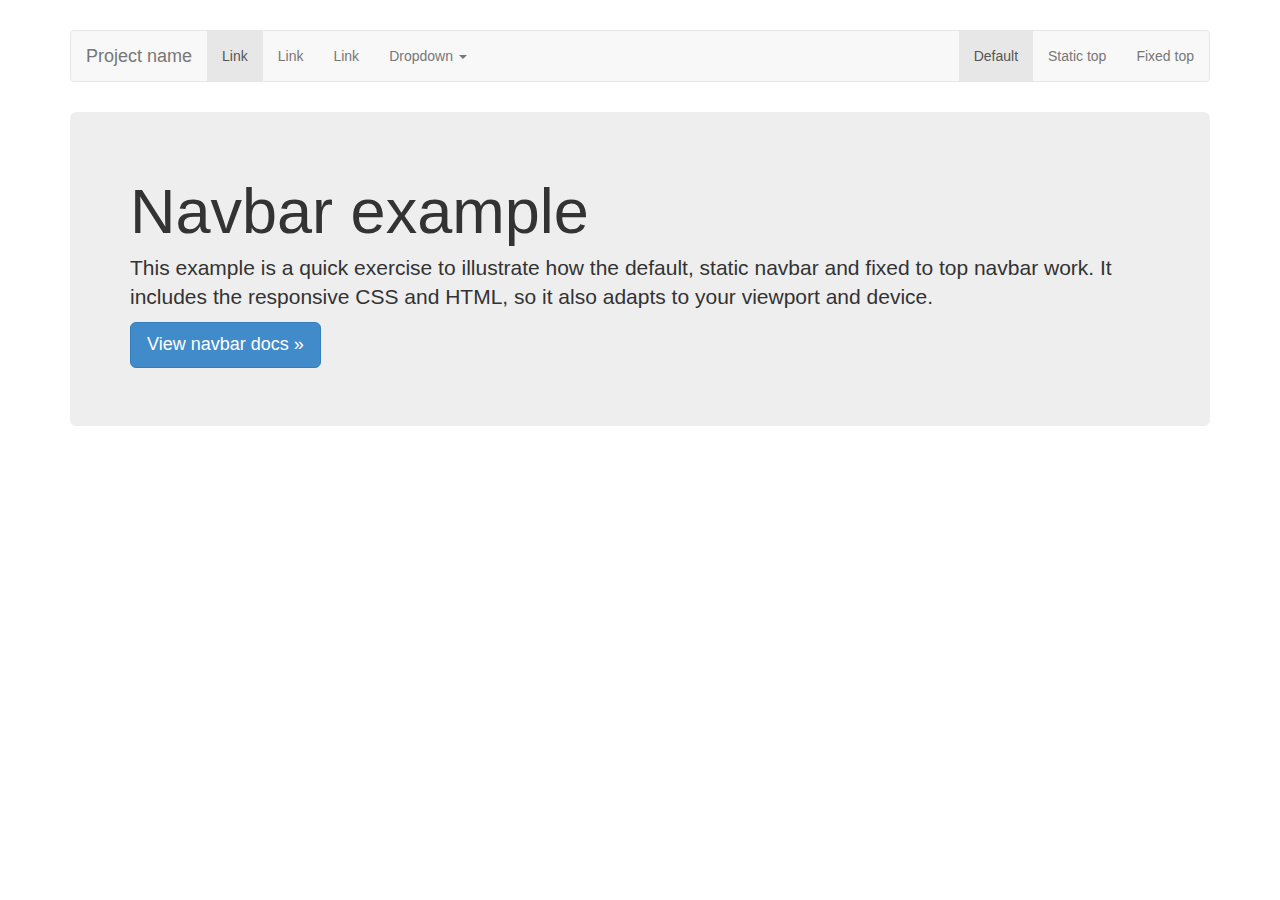
<file: 2016/bootstrap-3.0.0/examples/navbar/index.html>
<!DOCTYPE html>
<html lang="en">
  <head>
    <meta charset="utf-8">
    <meta name="viewport" content="width=device-width, initial-scale=1.0">
    <meta name="description" content="">
    <meta name="author" content="">
    <link rel="shortcut icon" href="../../assets/ico/favicon.png">

    <title>Navbar Template for Bootstrap</title>

    <!-- Bootstrap core CSS -->
    <link href="../../dist/css/bootstrap.css" rel="stylesheet">

    <!-- Custom styles for this template -->
    <link href="navbar.css" rel="stylesheet">

    <!-- HTML5 shim and Respond.js IE8 support of HTML5 elements and media queries -->
    <!--[if lt IE 9]>
      <script src="../../assets/js/html5shiv.js"></script>
      <script src="../../assets/js/respond.min.js"></script>
    <![endif]-->
  </head>

  <body>

    <div class="container">

      <!-- Static navbar -->
      <div class="navbar navbar-default">
        <div class="navbar-header">
          <button type="button" class="navbar-toggle" data-toggle="collapse" data-target=".navbar-collapse">
            <span class="icon-bar"></span>
            <span class="icon-bar"></span>
            <span class="icon-bar"></span>
          </button>
          <a class="navbar-brand" href="#">Project name</a>
        </div>
        <div class="navbar-collapse collapse">
          <ul class="nav navbar-nav">
            <li class="active"><a href="#">Link</a></li>
            <li><a href="#">Link</a></li>
            <li><a href="#">Link</a></li>
            <li class="dropdown">
              <a href="#" class="dropdown-toggle" data-toggle="dropdown">Dropdown <b class="caret"></b></a>
              <ul class="dropdown-menu">
                <li><a href="#">Action</a></li>
                <li><a href="#">Another action</a></li>
                <li><a href="#">Something else here</a></li>
                <li class="divider"></li>
                <li class="dropdown-header">Nav header</li>
                <li><a href="#">Separated link</a></li>
                <li><a href="#">One more separated link</a></li>
              </ul>
            </li>
          </ul>
          <ul class="nav navbar-nav navbar-right">
            <li class="active"><a href="./">Default</a></li>
            <li><a href="../navbar-static-top/">Static top</a></li>
            <li><a href="../navbar-fixed-top/">Fixed top</a></li>
          </ul>
        </div><!--/.nav-collapse -->
      </div>

      <!-- Main component for a primary marketing message or call to action -->
      <div class="jumbotron">
        <h1>Navbar example</h1>
        <p>This example is a quick exercise to illustrate how the default, static navbar and fixed to top navbar work. It includes the responsive CSS and HTML, so it also adapts to your viewport and device.</p>
        <p>
          <a class="btn btn-lg btn-primary" href="../../components/#navbar">View navbar docs &raquo;</a>
        </p>
      </div>

    </div> <!-- /container -->


    <!-- Bootstrap core JavaScript
    ================================================== -->
    <!-- Placed at the end of the document so the pages load faster -->
    <script src="../../assets/js/jquery.js"></script>
    <script src="../../dist/js/bootstrap.min.js"></script>
  </body>
</html>
</file>
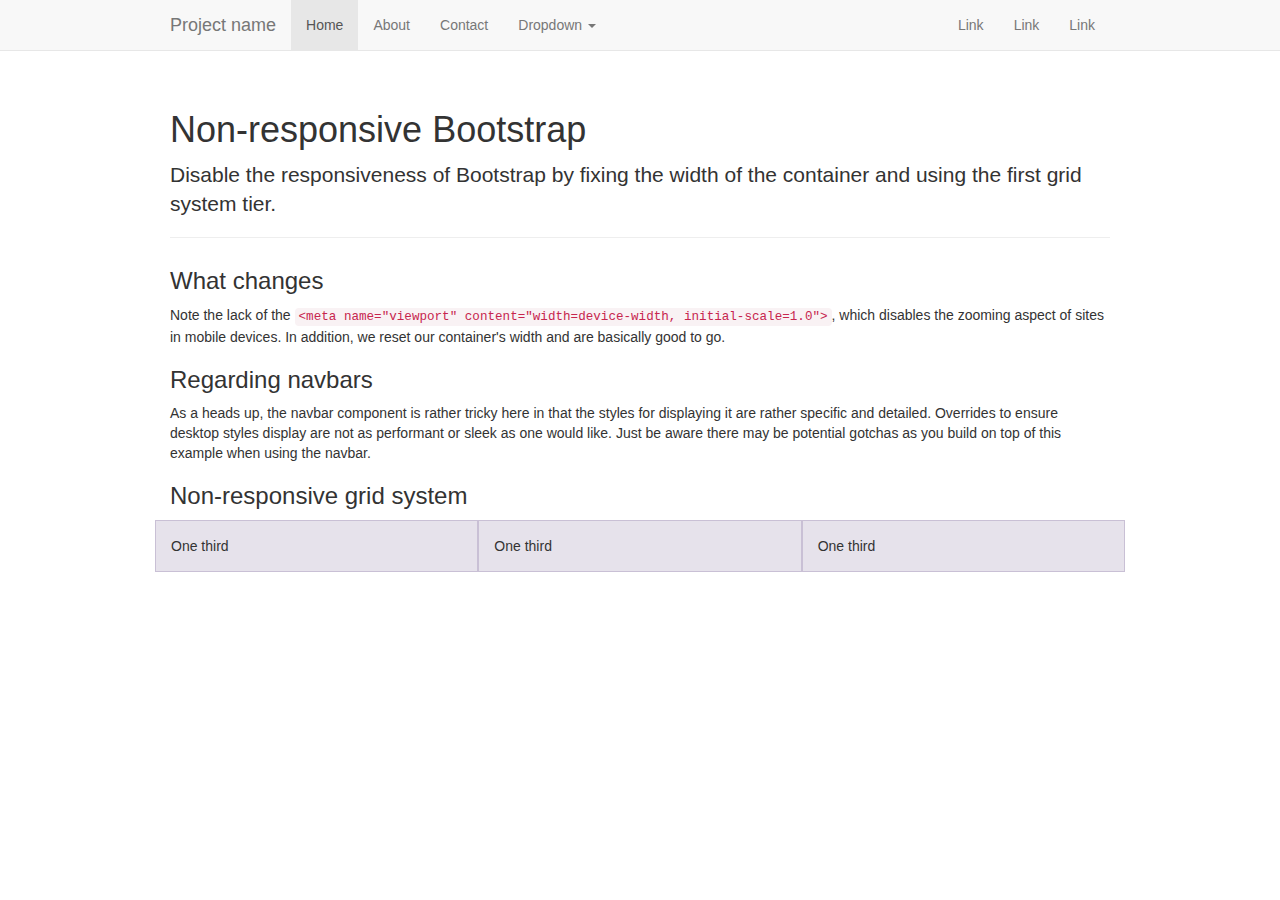
<file: 2016/bootstrap-3.0.0/examples/non-responsive/index.html>
<!DOCTYPE html>
<html lang="en">
  <head>
    <meta charset="utf-8">
    <meta name="description" content="">
    <meta name="author" content="">

    <!-- Note there is no responsive meta tag here -->

    <link rel="shortcut icon" href="../../assets/ico/favicon.png">

    <title>Non-responsive Template for Bootstrap</title>

    <!-- Bootstrap core CSS -->
    <link href="../../dist/css/bootstrap.css" rel="stylesheet">

    <!-- Custom styles for this template -->
    <link href="non-responsive.css" rel="stylesheet">

    <!-- HTML5 shim and Respond.js IE8 support of HTML5 elements and media queries -->
    <!--[if lt IE 9]>
      <script src="../../assets/js/html5shiv.js"></script>
      <script src="../../assets/js/respond.min.js"></script>
    <![endif]-->
  </head>

  <body>

    <!-- Fixed navbar -->
    <div class="navbar navbar-default navbar-fixed-top">
      <div class="container">
        <div class="navbar-header">
          <button type="button" class="navbar-toggle" data-toggle="collapse" data-target=".navbar-collapse">
            <span class="icon-bar"></span>
            <span class="icon-bar"></span>
            <span class="icon-bar"></span>
          </button>
          <a class="navbar-brand" href="#">Project name</a>
        </div>
        <div class="navbar-collapse collapse">
          <ul class="nav navbar-nav">
            <li class="active"><a href="#">Home</a></li>
            <li><a href="#about">About</a></li>
            <li><a href="#contact">Contact</a></li>
            <li class="dropdown">
              <a href="#" class="dropdown-toggle" data-toggle="dropdown">Dropdown <b class="caret"></b></a>
              <ul class="dropdown-menu">
                <li><a href="#">Action</a></li>
                <li><a href="#">Another action</a></li>
                <li><a href="#">Something else here</a></li>
                <li class="divider"></li>
                <li class="dropdown-header">Nav header</li>
                <li><a href="#">Separated link</a></li>
                <li><a href="#">One more separated link</a></li>
              </ul>
            </li>
          </ul>
          <ul class="nav navbar-nav navbar-right">
            <li><a href="#">Link</a></li>
            <li><a href="#">Link</a></li>
            <li><a href="#">Link</a></li>
          </ul>
        </div><!--/.nav-collapse -->
      </div>
    </div>

    <div class="container">

      <div class="page-header">
        <h1>Non-responsive Bootstrap</h1>
        <p class="lead">Disable the responsiveness of Bootstrap by fixing the width of the container and using the first grid system tier.</p>
      </div>

      <h3>What changes</h3>
      <p>Note the lack of the <code>&lt;meta name="viewport" content="width=device-width, initial-scale=1.0"&gt;</code>, which disables the zooming aspect of sites in mobile devices. In addition, we reset our container's width and are basically good to go.</p>

      <h3>Regarding navbars</h3>
      <p>As a heads up, the navbar component is rather tricky here in that the styles for displaying it are rather specific and detailed. Overrides to ensure desktop styles display are not as performant or sleek as one would like. Just be aware there may be potential gotchas as you build on top of this example when using the navbar.</p>

      <h3>Non-responsive grid system</h3>
      <div class="row">
        <div class="col-xs-4">One third</div>
        <div class="col-xs-4">One third</div>
        <div class="col-xs-4">One third</div>
      </div>

    </div> <!-- /container -->


    <!-- Bootstrap core JavaScript
    ================================================== -->
    <!-- Placed at the end of the document so the pages load faster -->
    <script src="../../assets/js/jquery.js"></script>
    <script src="../../dist/js/bootstrap.min.js"></script>
  </body>
</html>
</file>
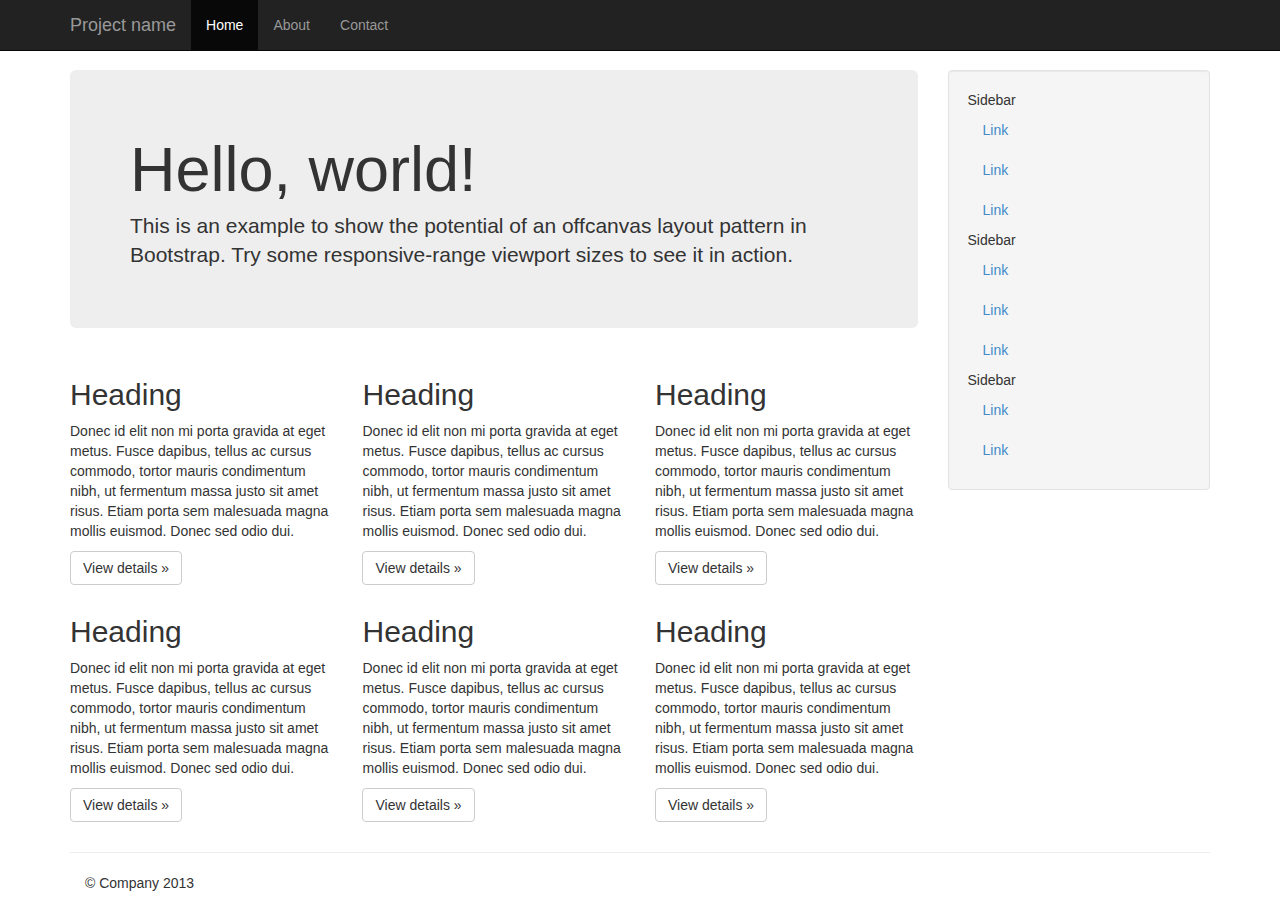
<file: 2016/bootstrap-3.0.0/examples/offcanvas/index.html>
<!DOCTYPE html>
<html lang="en">
  <head>
    <meta charset="utf-8">
    <meta name="viewport" content="width=device-width, initial-scale=1.0">
    <meta name="description" content="">
    <meta name="author" content="">
    <link rel="shortcut icon" href="../../assets/ico/favicon.png">

    <title>Off Canvas Template for Bootstrap</title>

    <!-- Bootstrap core CSS -->
    <link href="../../dist/css/bootstrap.min.css" rel="stylesheet">

    <!-- Custom styles for this template -->
    <link href="offcanvas.css" rel="stylesheet">

    <!-- HTML5 shim and Respond.js IE8 support of HTML5 elements and media queries -->
    <!--[if lt IE 9]>
      <script src="../../assets/js/html5shiv.js"></script>
      <script src="../../assets/js/respond.min.js"></script>
    <![endif]-->
  </head>

  <body>
    <div class="navbar navbar-fixed-top navbar-inverse" role="navigation">
      <div class="container">
        <div class="navbar-header">
          <button type="button" class="navbar-toggle" data-toggle="collapse" data-target=".navbar-collapse">
            <span class="icon-bar"></span>
            <span class="icon-bar"></span>
            <span class="icon-bar"></span>
          </button>
          <a class="navbar-brand" href="#">Project name</a>
        </div>
        <div class="collapse navbar-collapse">
          <ul class="nav navbar-nav">
            <li class="active"><a href="#">Home</a></li>
            <li><a href="#about">About</a></li>
            <li><a href="#contact">Contact</a></li>
          </ul>
        </div><!-- /.nav-collapse -->
      </div><!-- /.container -->
    </div><!-- /.navbar -->

    <div class="container">

      <div class="row row-offcanvas row-offcanvas-right">
        <div class="col-xs-12 col-sm-9">
          <p class="pull-right visible-xs">
            <button type="button" class="btn btn-primary btn-xs" data-toggle="offcanvas">Toggle nav</button>
          </p>
          <div class="jumbotron">
            <h1>Hello, world!</h1>
            <p>This is an example to show the potential of an offcanvas layout pattern in Bootstrap. Try some responsive-range viewport sizes to see it in action.</p>
          </div>
          <div class="row">
            <div class="col-6 col-sm-6 col-lg-4">
              <h2>Heading</h2>
              <p>Donec id elit non mi porta gravida at eget metus. Fusce dapibus, tellus ac cursus commodo, tortor mauris condimentum nibh, ut fermentum massa justo sit amet risus. Etiam porta sem malesuada magna mollis euismod. Donec sed odio dui. </p>
              <p><a class="btn btn-default" href="#">View details &raquo;</a></p>
            </div><!--/span-->
            <div class="col-6 col-sm-6 col-lg-4">
              <h2>Heading</h2>
              <p>Donec id elit non mi porta gravida at eget metus. Fusce dapibus, tellus ac cursus commodo, tortor mauris condimentum nibh, ut fermentum massa justo sit amet risus. Etiam porta sem malesuada magna mollis euismod. Donec sed odio dui. </p>
              <p><a class="btn btn-default" href="#">View details &raquo;</a></p>
            </div><!--/span-->
            <div class="col-6 col-sm-6 col-lg-4">
              <h2>Heading</h2>
              <p>Donec id elit non mi porta gravida at eget metus. Fusce dapibus, tellus ac cursus commodo, tortor mauris condimentum nibh, ut fermentum massa justo sit amet risus. Etiam porta sem malesuada magna mollis euismod. Donec sed odio dui. </p>
              <p><a class="btn btn-default" href="#">View details &raquo;</a></p>
            </div><!--/span-->
            <div class="col-6 col-sm-6 col-lg-4">
              <h2>Heading</h2>
              <p>Donec id elit non mi porta gravida at eget metus. Fusce dapibus, tellus ac cursus commodo, tortor mauris condimentum nibh, ut fermentum massa justo sit amet risus. Etiam porta sem malesuada magna mollis euismod. Donec sed odio dui. </p>
              <p><a class="btn btn-default" href="#">View details &raquo;</a></p>
            </div><!--/span-->
            <div class="col-6 col-sm-6 col-lg-4">
              <h2>Heading</h2>
              <p>Donec id elit non mi porta gravida at eget metus. Fusce dapibus, tellus ac cursus commodo, tortor mauris condimentum nibh, ut fermentum massa justo sit amet risus. Etiam porta sem malesuada magna mollis euismod. Donec sed odio dui. </p>
              <p><a class="btn btn-default" href="#">View details &raquo;</a></p>
            </div><!--/span-->
            <div class="col-6 col-sm-6 col-lg-4">
              <h2>Heading</h2>
              <p>Donec id elit non mi porta gravida at eget metus. Fusce dapibus, tellus ac cursus commodo, tortor mauris condimentum nibh, ut fermentum massa justo sit amet risus. Etiam porta sem malesuada magna mollis euismod. Donec sed odio dui. </p>
              <p><a class="btn btn-default" href="#">View details &raquo;</a></p>
            </div><!--/span-->
          </div><!--/row-->
        </div><!--/span-->

        <div class="col-xs-6 col-sm-3 sidebar-offcanvas" id="sidebar" role="navigation">
          <div class="well sidebar-nav">
            <ul class="nav">
              <li>Sidebar</li>
              <li class="active"><a href="#">Link</a></li>
              <li><a href="#">Link</a></li>
              <li><a href="#">Link</a></li>
              <li>Sidebar</li>
              <li><a href="#">Link</a></li>
              <li><a href="#">Link</a></li>
              <li><a href="#">Link</a></li>
              <li>Sidebar</li>
              <li><a href="#">Link</a></li>
              <li><a href="#">Link</a></li>
            </ul>
          </div><!--/.well -->
        </div><!--/span-->
      </div><!--/row-->

      <hr>

      <footer>
        <p>&copy; Company 2013</p>
      </footer>

    </div><!--/.container-->



    <!-- Bootstrap core JavaScript
    ================================================== -->
    <!-- Placed at the end of the document so the pages load faster -->
    <script src="../../assets/js/jquery.js"></script>
    <script src="../../dist/js/bootstrap.min.js"></script>
    <script src="offcanvas.js"></script>
  </body>
</html>
</file>
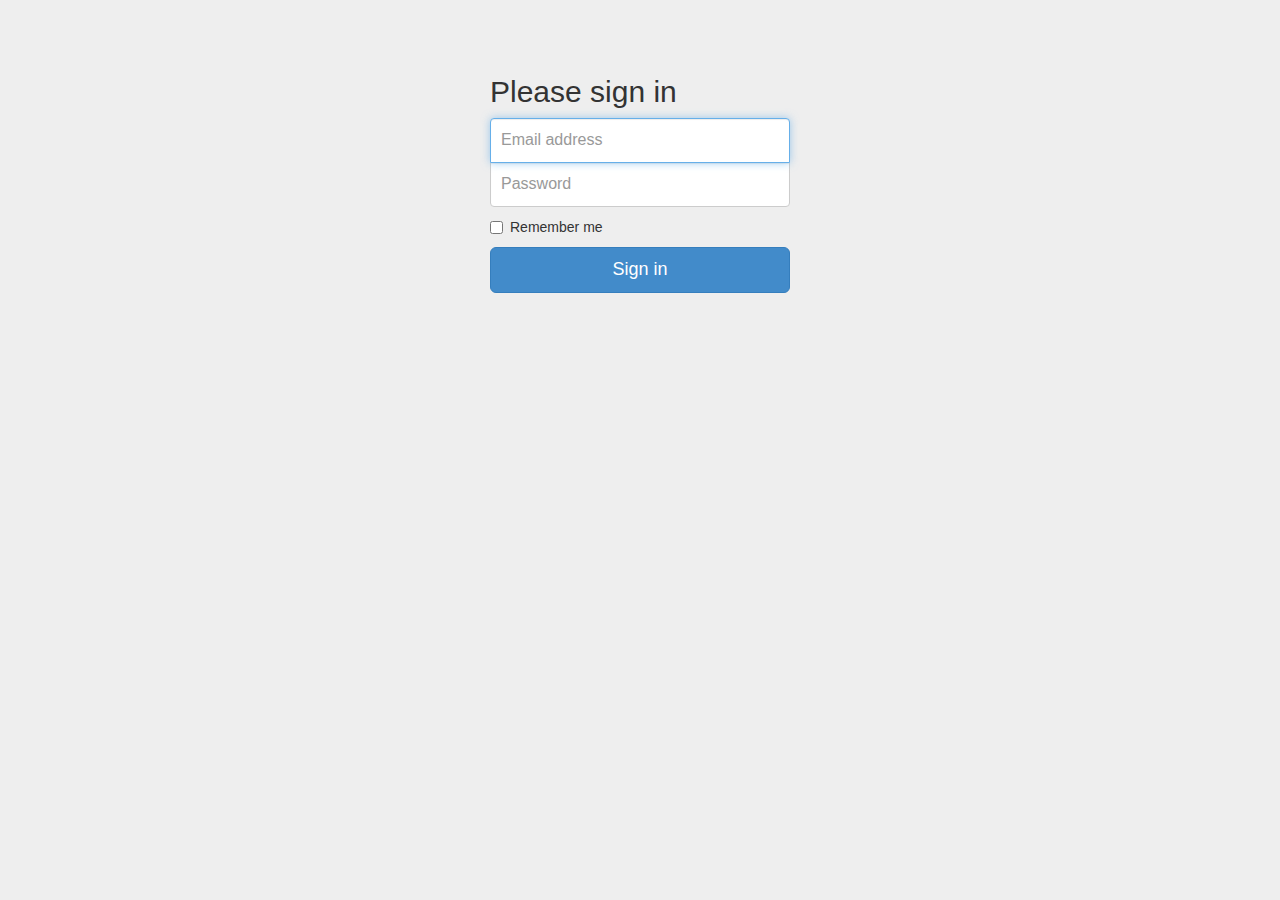
<file: 2016/bootstrap-3.0.0/examples/signin/index.html>
<!DOCTYPE html>
<html lang="en">
  <head>
    <meta charset="utf-8">
    <meta name="viewport" content="width=device-width, initial-scale=1.0">
    <meta name="description" content="">
    <meta name="author" content="">
    <link rel="shortcut icon" href="../../assets/ico/favicon.png">

    <title>Signin Template for Bootstrap</title>

    <!-- Bootstrap core CSS -->
    <link href="../../dist/css/bootstrap.css" rel="stylesheet">

    <!-- Custom styles for this template -->
    <link href="signin.css" rel="stylesheet">

    <!-- HTML5 shim and Respond.js IE8 support of HTML5 elements and media queries -->
    <!--[if lt IE 9]>
      <script src="../../assets/js/html5shiv.js"></script>
      <script src="../../assets/js/respond.min.js"></script>
    <![endif]-->
  </head>

  <body>

    <div class="container">

      <form class="form-signin">
        <h2 class="form-signin-heading">Please sign in</h2>
        <input type="text" class="form-control" placeholder="Email address" autofocus>
        <input type="password" class="form-control" placeholder="Password">
        <label class="checkbox">
          <input type="checkbox" value="remember-me"> Remember me
        </label>
        <button class="btn btn-lg btn-primary btn-block" type="submit">Sign in</button>
      </form>

    </div> <!-- /container -->


    <!-- Bootstrap core JavaScript
    ================================================== -->
    <!-- Placed at the end of the document so the pages load faster -->
  </body>
</html>
</file>
<file: 2016/stylesheets/ie.css>
nav {
  display: none;
}
</file>
<file: 2016/banner.css>
#top_banner {
    background: url("") center center transparent;
    background-size: cover;
    color: #ffffff;
    /*text-shadow:
       1px 1px 0 #010101,
     -1px -1px 0 #010101,
      1px -1px 0 #010101,
      -1px 1px 0 #010101,
       1px 1px 0 #010101;*/
}
</file>
<file: 2016/bootstrap-3.0.0/examples/grid/grid.css>
.container {
  padding-left: 15px;
  padding-right: 15px;
}

h4 {
  margin-top: 25px;
}
.row {
  margin-bottom: 20px;
}
.row .row {
  margin-top: 10px;
  margin-bottom: 0;
}
[class*="col-"] {
  padding-top: 15px;
  padding-bottom: 15px;
  background-color: #eee;
  border: 1px solid #ddd;
  background-color: rgba(86,61,124,.15);
  border: 1px solid rgba(86,61,124,.2);
}

hr {
  margin-top: 40px;
  margin-bottom: 40px;
}
</file>
<file: 2016/bootstrap-3.0.0/examples/jumbotron-narrow/jumbotron-narrow.css>
/* Space out content a bit */
body {
  padding-top: 20px;
  padding-bottom: 20px;
}

/* Everything but the jumbotron gets side spacing for mobile first views */
.header,
.marketing,
.footer {
  padding-left: 15px;
  padding-right: 15px;
}

/* Custom page header */
.header {
  border-bottom: 1px solid #e5e5e5;
}
/* Make the masthead heading the same height as the navigation */
.header h3 {
  margin-top: 0;
  margin-bottom: 0;
  line-height: 40px;
  padding-bottom: 19px;
}

/* Custom page footer */
.footer {
  padding-top: 19px;
  color: #777;
  border-top: 1px solid #e5e5e5;
}

/* Customize container */
@media (min-width: 768px) {
  .container {
    max-width: 730px;
  }
}
.container-narrow > hr {
  margin: 30px 0;
}

/* Main marketing message and sign up button */
.jumbotron {
  text-align: center;
  border-bottom: 1px solid #e5e5e5;
}
.jumbotron .btn {
  font-size: 21px;
  padding: 14px 24px;
}

/* Supporting marketing content */
.marketing {
  margin: 40px 0;
}
.marketing p + h4 {
  margin-top: 28px;
}

/* Responsive: Portrait tablets and up */
@media screen and (min-width: 768px) {
  /* Remove the padding we set earlier */
  .header,
  .marketing,
  .footer {
    padding-left: 0;
    padding-right: 0;
  }
  /* Space out the masthead */
  .header {
    margin-bottom: 30px;
  }
  /* Remove the bottom border on the jumbotron for visual effect */
  .jumbotron {
    border-bottom: 0;
  }
}
</file>
<file: 2016/bootstrap-3.0.0/examples/jumbotron/jumbotron.css>
/* Move down content because we have a fixed navbar that is 50px tall */
body {
  padding-top: 50px;
  padding-bottom: 20px;
}
</file>
<file: 2016/bootstrap-3.0.0/examples/justified-nav/justified-nav.css>
body {
  padding-top: 20px;
}

.footer {
  border-top: 1px solid #eee;
  margin-top: 40px;
  padding-top: 40px;
  padding-bottom: 40px;
}

/* Main marketing message and sign up button */
.jumbotron {
  text-align: center;
  background-color: transparent;
}
.jumbotron .btn {
  font-size: 21px;
  padding: 14px 24px;
}

/* Customize the nav-justified links to be fill the entire space of the .navbar */

.nav-justified {
  background-color: #eee;
  border-radius: 5px;
  border: 1px solid #ccc;
}
.nav-justified > li > a {
  padding-top: 15px;
  padding-bottom: 15px;
  color: #777;
  font-weight: bold;
  text-align: center;
  border-bottom: 1px solid #d5d5d5;
  background-color: #e5e5e5; /* Old browsers */
  background-repeat: repeat-x; /* Repeat the gradient */
  background-image: -moz-linear-gradient(top, #f5f5f5 0%, #e5e5e5 100%); /* FF3.6+ */
  background-image: -webkit-gradient(linear, left top, left bottom, color-stop(0%,#f5f5f5), color-stop(100%,#e5e5e5)); /* Chrome,Safari4+ */
  background-image: -webkit-linear-gradient(top, #f5f5f5 0%,#e5e5e5 100%); /* Chrome 10+,Safari 5.1+ */
  background-image: -ms-linear-gradient(top, #f5f5f5 0%,#e5e5e5 100%); /* IE10+ */
  background-image: -o-linear-gradient(top, #f5f5f5 0%,#e5e5e5 100%); /* Opera 11.10+ */
  filter: progid:DXImageTransform.Microsoft.gradient( startColorstr='#f5f5f5', endColorstr='#e5e5e5',GradientType=0 ); /* IE6-9 */
  background-image: linear-gradient(top, #f5f5f5 0%,#e5e5e5 100%); /* W3C */
}
.nav-justified > .active > a,
.nav-justified > .active > a:hover,
.nav-justified > .active > a:focus {
  background-color: #ddd;
  background-image: none;
  box-shadow: inset 0 3px 7px rgba(0,0,0,.15);
}
.nav-justified > li:first-child > a {
  border-radius: 5px 5px 0 0;
}
.nav-justified > li:last-child > a {
  border-bottom: 0;
  border-radius: 0 0 5px 5px;
}

@media (min-width: 768px) {
  .nav-justified {
    max-height: 52px;
  }
  .nav-justified > li > a {
    border-left: 1px solid #fff;
    border-right: 1px solid #d5d5d5;
  }
  .nav-justified > li:first-child > a {
    border-left: 0;
    border-radius: 5px 0 0 5px;
  }
  .nav-justified > li:last-child > a {
    border-radius: 0 5px 5px 0;
    border-right: 0;
  }
}

/* Responsive: Portrait tablets and up */
@media screen and (min-width: 768px) {
  /* Remove the padding we set earlier */
  .masthead,
  .marketing,
  .footer {
    padding-left: 0;
    padding-right: 0;
  }
}
</file>
<file: 2016/bootstrap-3.0.0/examples/navbar-fixed-top/navbar-fixed-top.css>
body {
  min-height: 2000px;
  padding-top: 70px;
}
</file>
<file: 2016/bootstrap-3.0.0/examples/navbar-static-top/navbar-static-top.css>
body {
  min-height: 2000px;
}

.navbar-static-top {
  margin-bottom: 19px;
}
</file>
<file: 2016/bootstrap-3.0.0/examples/navbar/navbar.css>
body {
padding: 30px;
}

.navbar {
margin-bottom: 30px;
}
</file>
<file: 2016/bootstrap-3.0.0/examples/non-responsive/non-responsive.css>
/* Template-specific stuff
 *
 * Customizations just for the template—these are not necessary for anything
 * with disabling the responsiveness.
 */

/* Account for fixed navbar */
body {
  padding-top: 70px;
  padding-bottom: 30px;
}

/* Finesse the page header spacing */
.page-header {
  margin-bottom: 30px;
}
.page-header .lead {
  margin-bottom: 10px;
}


/* Non-responsive overrides
 *
 * Utilitze the following CSS to disable the responsive-ness of the container,
 * grid system, and navbar.
 */

/* Reset the container */
.container {
  max-width: none !important;
  width: 970px;
}

/* Demonstrate the grids */
.col-xs-4 {
  padding-top: 15px;
  padding-bottom: 15px;
  background-color: #eee;
  border: 1px solid #ddd;
  background-color: rgba(86,61,124,.15);
  border: 1px solid rgba(86,61,124,.2);
}

.container .navbar-header,
.container .navbar-collapse {
  margin-right: 0;
  margin-left: 0;
}

/* Always float the navbar header */
.navbar-header {
  float: left;
}

/* Undo the collapsing navbar */
.navbar-collapse {
  display: block !important;
  height: auto !important;
  padding-bottom: 0;
  overflow: visible !important;
}

.navbar-toggle {
  display: none;
}

.navbar-brand {
  margin-left: -15px;
}

/* Always apply the floated nav */
.navbar-nav {
  float: left;
  margin: 0;
}
.navbar-nav > li {
  float: left;
}
.navbar-nav > li > a {
  padding: 15px;
}

/* Redeclare since we override the float above */
.navbar-nav.navbar-right {
  float: right;
}

/* Undo custom dropdowns */
.navbar .open .dropdown-menu {
  position: absolute;
  float: left;
  background-color: #fff;
  border: 1px solid #cccccc;
  border: 1px solid rgba(0, 0, 0, 0.15);
  border-width: 0 1px 1px;
  border-radius: 0 0 4px 4px;
  -webkit-box-shadow: 0 6px 12px rgba(0, 0, 0, 0.175);
          box-shadow: 0 6px 12px rgba(0, 0, 0, 0.175);
}
.navbar .open .dropdown-menu > li > a {
  color: #333;
}
.navbar .open .dropdown-menu > li > a:hover,
.navbar .open .dropdown-menu > li > a:focus,
.navbar .open .dropdown-menu > .active > a,
.navbar .open .dropdown-menu > .active > a:hover,
.navbar .open .dropdown-menu > .active > a:focus {
  color: #fff !important;
  background-color: #428bca !important;
}
.navbar .open .dropdown-menu > .disabled > a,
.navbar .open .dropdown-menu > .disabled > a:hover,
.navbar .open .dropdown-menu > .disabled > a:focus {
  color: #999 !important;
  background-color: transparent !important;
}
</file>
<file: 2016/bootstrap-3.0.0/examples/offcanvas/offcanvas.css>
/*
 * Style twaks
 * --------------------------------------------------
 */
body {
  padding-top: 70px;
}
footer {
  padding-left: 15px;
  padding-right: 15px;
}

/*
 * Off Canvas
 * --------------------------------------------------
 */
@media screen and (max-width: 768px) {
  .row-offcanvas {
    position: relative;
    -webkit-transition: all 0.25s ease-out;
    -moz-transition: all 0.25s ease-out;
    transition: all 0.25s ease-out;
  }

  .row-offcanvas-right
  .sidebar-offcanvas {
    right: -50%; /* 6 columns */
  }

  .row-offcanvas-left
  .sidebar-offcanvas {
    left: -50%; /* 6 columns */
  }

  .row-offcanvas-right.active {
    right: 50%; /* 6 columns */
  }

  .row-offcanvas-left.active {
    left: 50%; /* 6 columns */
  }

  .sidebar-offcanvas {
    position: absolute;
    top: 0;
    width: 50%; /* 6 columns */
  }
}
</file>
<file: 2016/bootstrap-3.0.0/examples/signin/signin.css>
body {
  padding-top: 40px;
  padding-bottom: 40px;
  background-color: #eee;
}

.form-signin {
  max-width: 330px;
  padding: 15px;
  margin: 0 auto;
}
.form-signin .form-signin-heading,
.form-signin .checkbox {
  margin-bottom: 10px;
}
.form-signin .checkbox {
  font-weight: normal;
}
.form-signin .form-control {
  position: relative;
  font-size: 16px;
  height: auto;
  padding: 10px;
  -webkit-box-sizing: border-box;
     -moz-box-sizing: border-box;
          box-sizing: border-box;
}
.form-signin .form-control:focus {
  z-index: 2;
}
.form-signin input[type="text"] {
  margin-bottom: -1px;
  border-bottom-left-radius: 0;
  border-bottom-right-radius: 0;
}
.form-signin input[type="password"] {
  margin-bottom: 10px;
  border-top-left-radius: 0;
  border-top-right-radius: 0;
}
</file>
